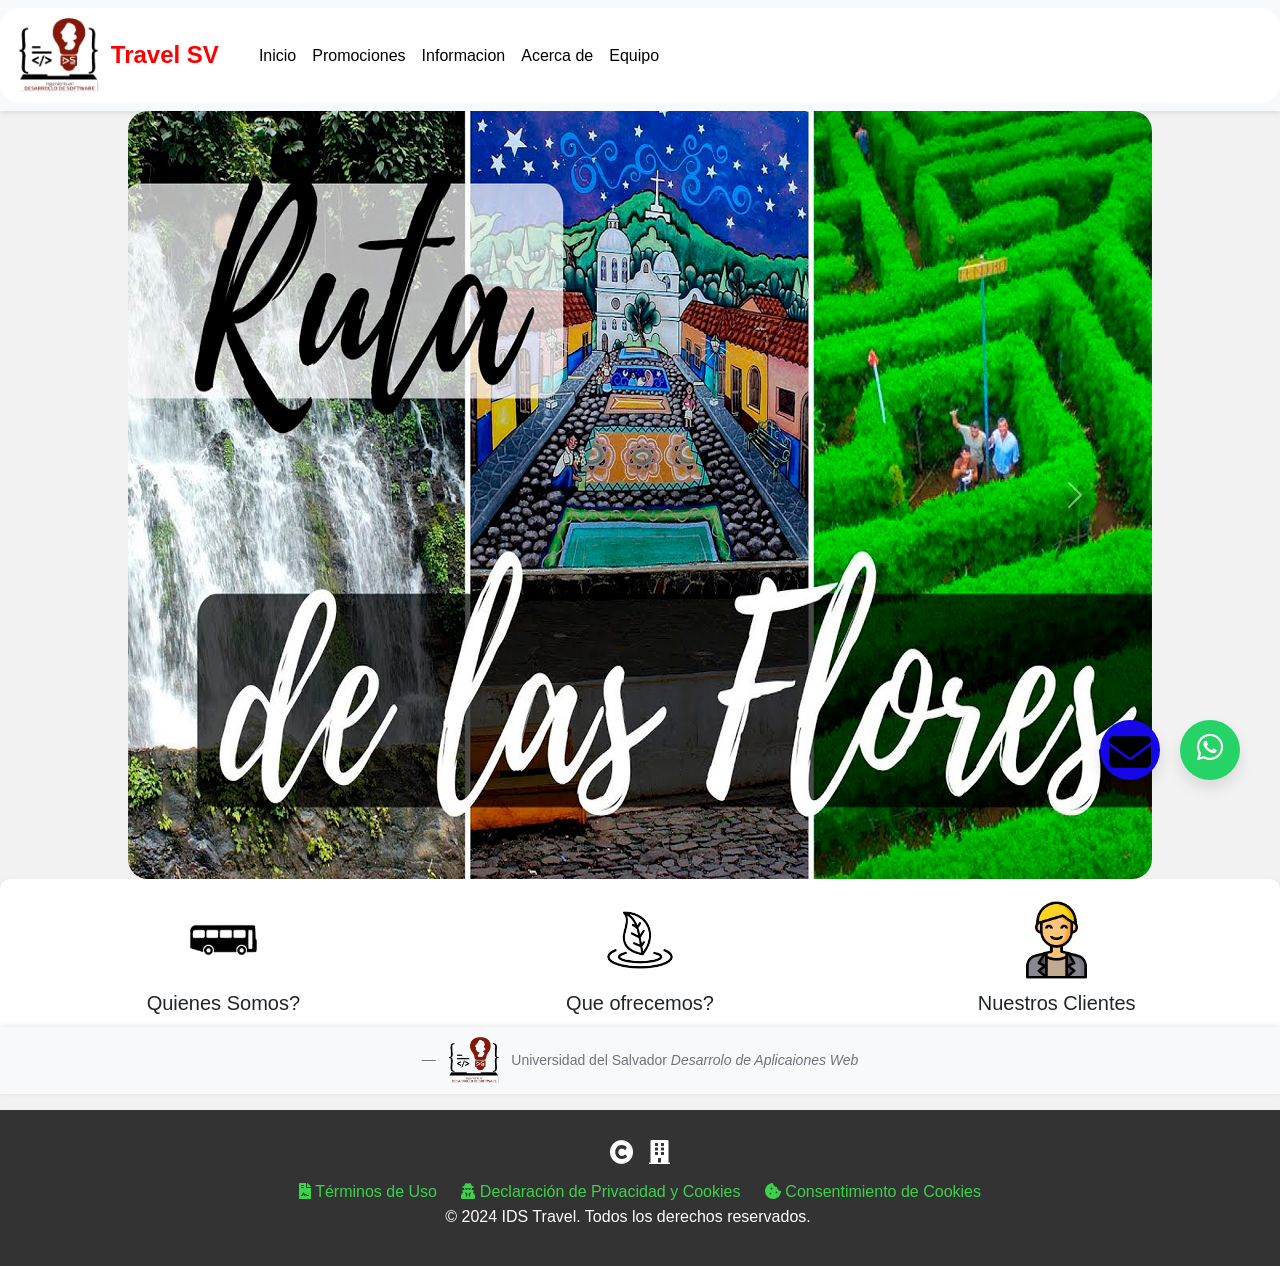
<file: index.html>
<!doctype html>
<html lang="en">
<head>
    <meta charset="utf-8">
    <meta name="viewport" content="width=device-width, initial-scale=1">
    <title>Travel SV</title>
    <!-- Libreria para el icono -->
    <link rel="stylesheet" href="https://cdnjs.cloudflare.com/ajax/libs/font-awesome/5.15.4/css/all.min.css" integrity="sha512-1ycn6IcaQQ40/MKBW2W4Rhis/DbILU74C1vSrLJxCq57o941Ym01SwNsOMqvEBFlcgUa6xLiPY/NS5R+E6ztJQ==" crossorigin="anonymous">
    <!-- libreia de bootstrap -->
    <link href="https://cdn.jsdelivr.net/npm/bootstrap@5.3.3/dist/css/bootstrap.min.css" rel="stylesheet" integrity="sha384-QWTKZyjpPEjISv5WaRU9OFeRpok6YctnYmDr5pNlyT2bRjXh0JMhjY6hW+ALEwIH" crossorigin="anonymous">
    <!-- CSS -->
    <link rel="stylesheet" href="css/StyleNavButton.css">
    <link rel="stylesheet" href="css/StyleMain.css">
</head>
<body>
<!-- Barra de navegacion -->
    <nav class="navbar navbar-expand-lg bg-body-tertiary">
        <div class="container-fluid">
          <img src="images/IMG_MAIN/logo IDS.png" alt="logo" style="height: 8%; width: 8%; align-items: flex-end;">
          <a class="navbar-brand" href="index.html"><b>Travel SV</b></a>
          <button class="navbar-toggler" type="button" data-bs-toggle="collapse" data-bs-target="#navbarNavAltMarkup" aria-controls="navbarNavAltMarkup" aria-expanded="false" aria-label="Toggle navigation">
            <span class="navbar-toggler-icon"></span>
          </button>
          <div class="collapse navbar-collapse" id="navbarNavAltMarkup">
            <div class="navbar-nav">
              <a class="nav-link active" aria-current="page" href="#" style="color: white;"></a>
              <a class="nav-link" href="index.html">Inicio</a>
              <a class="nav-link" href="promociones.html">Promociones</a>
              <a class="nav-link" href="INFORMACION.html">Informacion</a>
              <a class="nav-link" href="acercade.html">Acerca de</a>
              <a class="nav-link" href="Equipo.html">Equipo</a>
            </div>
          </div>
        </div>
    </nav>

<!-- Imagenes que rotan -->
    <div id="carouselExampleAutoplaying" class="carousel slide" data-bs-ride="carousel" style="object-fit: cover;width: 80%;margin: 0 auto;">
      <div class="carousel-inner">
        <div class="carousel-item active">
          <img src="images/IMG_MAIN/RfLORES.png" class="d-block w-100" alt="rflores" style="border-radius: 20px;">
        </div>
        <div class="carousel-item">
          <img src="images/IMG_MAIN/PITAL.jpeg" class="d-block w-100" alt="PITAL" style="border-radius: 20px;">
        </div>
        <div class="carousel-item">
          <img src="images/IMG_MAIN/TUNCO.jpg" class="d-block w-100" alt="TUNCO" style="border-radius: 20px;">
        </div>
      </div>
      <button class="carousel-control-prev" type="button" data-bs-target="#carouselExampleAutoplaying" data-bs-slide="prev">
        <span class="carousel-control-prev-icon" aria-hidden="true"></span>
        <span class="visually-hidden">Previous</span>
      </button>
      <button class="carousel-control-next" type="button" data-bs-target="#carouselExampleAutoplaying" data-bs-slide="next">
        <span class="carousel-control-next-icon" aria-hidden="true"></span>
        <span class="visually-hidden">Next</span>
      </button>
    </div>

<!-- Botones con imagenes -->
    <div class="card-info">
        <div>
            <button onclick="toggleContent('viajes')">
                <img src="images/IMG_MAIN/bus.png" alt="bus" width="20%" height="20%">
            </button>
            <h5>Quienes Somos?</h5>
        </div>
        <div>
            <button onclick="toggleContent('servicios')">
                <img src="images/IMG_MAIN/naturalez.png" alt="naturaleza" width="20%" height="20%">
            </button>
            <h5>Que ofrecemos?</h5>
        </div>
        <div>
          <button onclick="toggleContent('persona')">
              <img src="images/IMG_MAIN/persona.png" alt="persona" width="20%" height="20%">
          </button>
          <h5>Nuestros Clientes</h5>
      </div>
    </div>

<!-- informacion: tarjetas para texto -->
    <div class="content viajes" style="display: none;">
      <div class="jumbotron jumbotron-fluid">
        <div class="container">
          <h1 class="display-4">Quienes Somos</h1>
          <p class="lead" style="text-align: justify;">TravelSV es una agencia de viajes dedicada a brindar experiencias de viaje inolvidables a nuestros clientes. Con más de 20 años de trayectoria en la industria, nos especializamos en diseñar paquetes turísticos personalizados que satisfacen las necesidades y deseos de cada viajero.</p>
          <h1 class="display-4"> Nuestra Mision</h1>
          <p class="lead"  style="text-align: justify;">Nuestra misión es ofrecer servicios de alta calidad que superen las expectativas de nuestros clientes, promoviendo el turismo responsable y sostenible. Nos esforzamos por ser líderes en el sector turístico de El Salvador, proporcionando experiencias únicas y enriquecedoras que muestran la belleza y la diversidad de nuestro país y el mundo.</p>
          <h1 class="display-4"> Nuestra Vision</h1>
          <p class="lead"  style="text-align: justify;">Nuestra visión es ser la agencia de viajes de referencia en El Salvador, conocida por nuestra excelencia en el servicio al cliente, nuestra innovación y nuestra capacidad para crear recuerdos duraderos para todos nuestros viajeros. Aspiramos a conectar personas y culturas, promoviendo la comprensión y el respeto mutuo a través del turismo.</p>
        </div>
      </div>
    </div>

    <div class="content servicios" style="display: none;">
      <div class="jumbotron jumbotron-fluid">
        <div class="container">
          <h1 class="display-4">Que ofrecemos?</h1>
          <p class="lead">Nuestra compañia ofrece variadas promociones para viajar por el pais desde viajes unicos a paquetes familiares, disfruta que cada viaje en nuestro comodo transporte privado y seguro.</p>
        </div>
      </div>
    </div>
    
    <div class="content persona" style="display: none;">
      <div class="jumbotron jumbotron-fluid">
        <div class="container">
          <h1 class="display-4">Nuestros Clientes</h1>
          <p class="lead" style="text-align: justify;">TravelSV está dirigida a personas residentes de El Salvador y también para turistas de otros países.
            Hacemos tours y viajes a familias, parejas, escuelas, entes religiosos, personas individuales, exploradores, extranjeros, turistas de élite (tienen una mayor expectativa de comodidades y se acomodan a la vida local por un tiempo limitado), turistas off-beat (son turistas independientes que se escapan de los itinerarios tradicionales y buscan conocer nuevos lugares).
            Está dirigida para mayores de 18 años y menores de edad acompañados respectivamente por un adulto.
            Los tours están diseñados paras personas que desean vivir una experiencia inolvidable o ya sea por motivos de ocio o turismo a una localidad, atracción o servicios fuera de su lugar habitual de residencia y que no pernoctan en algún lugar durante el viaje.
            O también ya sea por vacaciones, placer, negocios, o cualquier otro propósito. Esto incluye viajes dentro del país para disfrutar de la cultura, historia, naturaleza, gastronomía, y otros aspectos locales, sin necesidad de salir del territorio nacional.</p>
        </div>
      </div>
    </div>

<!-- Botones flotantes -->
    <a href="https://wa.me/79881155?text=Hola,%20quiero%20más%20información%20sobre%20los%20tours%20de%20IDS%20TRAVEL." target="_blank" class="btn-whatsapp">
      <i class="fab fa-whatsapp"></i>
    </a>
    <a href="mailto:idstravel2024@gmail.com?subject=Información%20sobre%20IDS%20TRAVEL&body=Hola,%20me%20gustaría%20obtener%20más%20información%20sobre%20los%20tours%20que%20ofrecen." target="_blank" class="btn-envelope">
      <img src="images/envelope-solid.svg" alt="icono" style="width: 70%; height: 70%;"></img>
    </a>

<!-- Pie de pagina -->
    <div>
        <footer class="blockquote-footer">
            <img src="images/IMG_MAIN/logo IDS.png" alt="logo" style="height: 5%; width: 5%; align-items: flex-end;">
            Universidad del Salvador
            <cite title="Source Title">Desarrolo de Aplicaiones Web</cite>
        </footer>
    </div>

    <footer class="footer">
      <div class="footer-icons">
          <i class="fas fa-copyright"></i>
          <i class="fas fa-building"></i>
      </div>
      <div class="container4">
        <div class="row">
          <div class="col-12 text-center">
            <a href="#terms" data-toggle="modal" data-target="#termsModal"><i class="fas fa-file-contract"></i> Términos de Uso</a>
            <a href="#privacy" data-toggle="modal" data-target="#privacyModal"><i class="fas fa-user-secret"></i> Declaración de Privacidad y Cookies</a>
            <a href="#cookie-consent" data-toggle="modal" data-target="#cookieModal"><i class="fas fa-cookie-bite"></i> Consentimiento de Cookies</a>
          </div>
          <div class="row">
            <div class="col-12 text-center">
              <p>&copy; 2024 IDS Travel. Todos los derechos reservados.</p>
          </div>
        </div>
</footer>
</div>
<!-- Modal Términos de Uso -->
<div class="modal fade" id="termsModal" tabindex="-1" role="dialog" aria-labelledby="termsModalLabel" aria-hidden="true">
  <div class="modal-dialog" role="document">
    <div class="modal-content">
      <div class="modal-header">
        <h5 class="modal-title" id="termsModalLabel">Términos de Uso</h5>
        <button type="button" class="close" data-dismiss="modal" aria-label="Close">
          <span aria-hidden="true">&times;</span>
        </button>
      </div>
      <div class="modal-body">
        <p>Condiciones de uso de Empresa X

          Última actualización: 16 de febrero de 2024
          
          Condiciones de uso
          
          USO DE LOS SERVICIOS
          
          PRODUCTOS ADICIONALES
          
          ACTIVIDADES PROHIBIDAS
          
          POLÍTICA DE PRIVACIDAD Y DIVULGACIONES
          
          REVISIONES, COMENTARIOS Y USO DE OTRAS ÁREAS INTERACTIVAS; CONCESIÓN DE LICENCIA
          
          Restricción de los derechos de licencia de IDS Travel<br>
          RESERVAR CON PROVEEDORES EXTERNOS A TRAVÉS DE IDS TRAVEL<br>

          Uso de los servicios de reservas de IDS Travel<br>
          Proveedores externos<br>
          Reserva de alquileres vacacionales, reservas en restaurantes y experiencias con proveedores externos que figuran en sitios corporativos afiliados<br>
          DESTINOS DE VIAJE<br>

          Viajes internacionales<br>
          EXONERACIÓN DE RESPONSABILIDAD<br>

          INDEMNIZACIÓN<br>

          ENLACES A SITIOS DE TERCEROS<br>

          SOFTWARE COMO PARTE DE LOS SERVICIOS; LICENCIAS MÓVILES ADICIONALES<br>

          AVISOS DE DERECHOS DE AUTOR Y MARCAS COMERCIALES<br>

          Política de notificación y retirada de contenidos ilegales<br>
          MODIFICACIONES A ESTE ACUERDO; LOS SERVICIOS; ACTUALIZACIONES; RESCISIÓN Y DESISTIMIENTO<br>

          JURISDICCIÓN Y LEY APLICABLE<br>

          CONVERSOR DE DIVISAS<br>

          DISPOSICIONES GENERALES<br>

          AYUDA DE SERVICIO<br>

          Bienvenido a los sitios web y establecimientos móviles de IDS Travel ubicados en los dominios de nivel superior de www.idstravel.com y los países aplicables (incluidos los subdominios asociados a ellos), las aplicaciones de software relacionadas (a veces denominadas "aplicaciones"), los datos, los SMS, las API, la correspondencia por correo electrónico, chat y teléfono, los botones, los widgets y los anuncios (en conjunto, todos estos elementos se denominarán en el presente documento los "Servicios"”; de manera más general, los sitios web y los establecimientos móviles de IDS Travel se denominarán en lo sucesivo "sitios web").<br>

          Los Servicios son prestados por IDS Travel LLC, una sociedad de responsabilidad limitada de Delaware ubicada en los Estados Unidos de América ("IDS Travel") con domicilio social en IDS Travel LLC, 400 1st Avenue, Needham, MA 02494, EE. UU. Los términos "nosotros", "nos", "nuestro" se interpretarán en consecuencia.<br>

          Al crear una cuenta de IDS Travel, usted acepta estar sujeto a los términos, condiciones y avisos que se establecen a continuación (en conjunto, este "Acuerdo"). Este Acuerdo no se aplica si simplemente navega por los sitios web o utiliza los Servicios sin crear una cuenta de IDS Travel. Lea atentamente este Acuerdo, ya que contiene información sobre sus derechos legales y las limitaciones de estos derechos, así como una sección sobre la ley aplicable y la jurisdicción de las disputas. Si usted es un consumidor en la UE o el Reino Unido, tiene el derecho legal de rescindir este Acuerdo dentro de los 14 días posteriores a la celebración del Acuerdo. Puede hacer esto, o rescindir este Acuerdo en cualquier otro momento, cerrando su cuenta (poniéndose en contacto con nosotros o accediendo a "Información de la cuenta" mientras está conectado y seleccionando la opción "cerrar cuenta") y dejando de acceder o utilizar los Servicios).<br>

          Si usted es un consumidor en la UE o el Reino Unido, tendrá ciertos derechos obligatorios como consumidor. Si usted es un consumidor que vive en otro lugar, es posible que también tenga derechos de consumidor en virtud de las leyes de su territorio. Nada de lo dispuesto en este Acuerdo afecta a sus derechos obligatorios como consumidor.<br>

          Cualquier información, texto, enlaces, gráficos, fotos, audio, videos, datos, código u otros materiales o arreglos de materiales que pueda ver, acceder o interactuar de otro modo a través de los Servicios se denominará "Contenido". "Servicios", tal como se define anteriormente, se refiere a aquellos proporcionados por IDS Travel o nuestras filiales corporativas (IDS Travel y dichas entidades, cuando se haga referencia a una o más, se definirán colectivamente como las "Empresas de IDS Travel"). Para evitar dudas, todos los sitios web son propiedad de IDS Travel y están controlados por IDS Travel. Sin embargo, algunos Servicios específicos disponibles a través de los sitios web pueden ser propiedad y estar controlados por las filiales corporativas de IDS Travel, por ejemplo, los Servicios que facilitan la reserva de Alquileres vacacionales, Reservas en restaurantes y Experiencias con proveedores externos (ver más abajo). Como parte de nuestros Servicios, podemos enviarle notificaciones sobre ofertas especiales, productos o servicios adicionales disponibles de nosotros, nuestros afiliados o nuestros socios, que puedan ser de su interés. Por lo general, dichas notificaciones se enviarán a través de boletines informativos y comunicaciones de marketing y representan esfuerzos para conocerlo mejor a usted y sus preferencias en nuestros Servicios y en los de nuestros afiliados. A su vez, esto permite personalizar los servicios en línea con esas preferencias.<br>

          El término "usted" o "usuario" se refiere a la persona, empresa, organización comercial u otra entidad legal que ha creado una cuenta de IDS Travel y utiliza los Servicios y/o contribuye con Contenido a ellos. El Contenido que usted contribuya, envíe, transmita y/o publique a través de los Servicios se denominará de diversas maneras como "su Contenido", "Contenido suyo" y/o "Contenido que envíe".<br>

          Los Servicios se prestan de forma continua y se prestan únicamente a: <br>

          Ayudar a los usuarios a recopilar información de viajes, publicar Contenido y buscar y reservar servicios de viaje y reservas; y<br>
          Ayudar a las empresas de viajes, turismo y hostelería a interactuar con los usuarios y clientes potenciales, a través de servicios gratuitos y/o de pago ofrecidos por o a través de las Empresas de IDS Travel.<br>
          Los productos, servicios, información y Contenido de nuestros Servicios cambian regularmente, para que estén actualizados (por ejemplo, con información y ofertas actuales). Esto significa, por ejemplo, que con respecto a los servicios de terceros, es posible que haya nuevos servicios de transporte, alojamiento, restaurantes, excursiones, actividades o experiencias disponibles para que usted los reserve, mientras que otros servicios pueden dejar de estar disponibles.<br>
          Podemos cambiar o modificar este Acuerdo en el futuro de acuerdo con los términos y condiciones del presente, y usted comprende y acepta que su acceso o uso continuado de los Servicios después de dicho cambio significa su aceptación del Acuerdo actualizado o modificado. Anotaremos la fecha en que se realizaron las últimas revisiones a este Acuerdo en la parte inferior de este Acuerdo, y cualquier revisión entrará en vigencia al momento de su publicación. Le notificaremos los cambios sustanciales en estos términos y condiciones mediante el envío de un aviso a la dirección de correo electrónico asociada con su perfil o mediante la colocación de un aviso en nuestros sitios web. Asegúrese de volver a esta página periódicamente para revisar la versión más reciente de este Acuerdo. Si no desea aceptar ningún cambio en este Acuerdo, puede cerrar su cuenta y dejar de acceder a los Servicios (una descripción de cómo hacerlo está disponible aquí).<br>

          USO DE LOS SERVICIOS<br>
          Como condición para el uso de los Servicios, usted acepta que (i) toda la información que proporcione a través de los Servicios a las Empresas de IDS Travel es verdadera, precisa, actual y completa, (ii) protegerá la información de su cuenta y supervisará y será completamente responsable de cualquier uso de su cuenta por parte de cualquier persona que no sea usted. (iii) tiene 13 años de edad o más. Las Empresas de IDS Travel no recopilan a sabiendas la información de ninguna persona menor de 13 años. Si usted es un consumidor residente en la UE o el Reino Unido, podemos denegarle el acceso a los Servicios si viola este Acuerdo o por cualquier otra causa razonable.<br>
          </p>
      </div>
      <div class="modal-footer">
        <button type="button" class="btn btn-primary" data-dismiss="modal">Aceptar</button>
      </div>
    </div>
  </div>
</div>

<!-- Modal Declaración de Privacidad -->
<div class="modal fade" id="privacyModal" tabindex="-1" role="dialog" aria-labelledby="privacyModalLabel" aria-hidden="true">
  <div class="modal-dialog" role="document">
    <div class="modal-content">
      <div class="modal-header">
        <h5 class="modal-title" id="privacyModalLabel">Declaración de Privacidad y Cookies</h5>
        <button type="button" class="close" data-dismiss="modal" aria-label="Close">
          <span aria-hidden="true">&times;</span>
        </button>
      </div>
      <div class="modal-body">
        <p>Declaración de privacidad y cookies

          Última actualización: 17 de mayo de 2024
          
          IDS Travel LLC posee y opera una plataforma en línea que brinda a los usuarios información,<br>
          recomendaciones y servicios relacionados con viajes y ocio, incluidas herramientas para<br>
          buscar y/o reservar hoteles, alquileres y otros alojamientos, atracciones y experiencias,<br>
          restaurantes, vuelos y cruceros, entre otros servicios relacionados con el ocio. En esta<br>
          Declaración, nos referimos a ellos como nuestros "Servicios".<br>

          La información que usted y otras personas nos confían mejora nuestra capacidad para<br>
          proporcionar Servicios más relevantes, personalizados y útiles. Sabemos que compartir su<br>
          información con nosotros se basa en la confianza. Nos tomamos muy en serio su confianza<br>
          en nosotros y nos comprometemos a proporcionarle información, productos y servicios útiles,<br>
          seleccionados en función de la información que ha compartido con nosotros. Igualmente,<br>
          y quizás lo más importante, nos comprometemos a respetar su privacidad cuando visita<br>
          nuestro sitio web o utiliza nuestros Servicios y a ser transparentes sobre cómo<br>
          utilizamos la información que nos ha confiado.<br>

          Esta Declaración describe cómo obtenemos, usamos y procesamos su información. Te informa<br>
          de los derechos que tienes, cómo puedes ejercerlos y cómo puedes ponerte en contacto con<br>
          nosotros. Revise detenidamente esta Declaración para conocer nuestras prácticas con<br>
          respecto a la información y la privacidad. Al visitar nuestros sitios web y aplicaciones<br>
          móviles relacionadas, así como otras plataformas en línea, como los sitios web, las<br>
          aplicaciones y las redes sociales de nuestros socios afiliados, ya sea en una computadora,<br>
          teléfono, tableta o dispositivo similar (cada uno de estos se denomina "Dispositivo"),<br>
          usted reconoce y confirma que ha leído esta Declaración.<br>

          Ofrecemos nuestros Servicios a usuarios en una serie de países y territorios donde las<br>
          leyes y costumbres difieren. Esta Declaración proporciona una descripción general de<br>
          nuestras prácticas de privacidad. Además, las Secciones 12 a 15 de esta Declaración<br>
          proporcionan información específica relevante para los usuarios que residen en ciertas<br>
          regiones o países.<br>
          </p>
      </div>
      <div class="modal-footer">
        <button type="button" class="btn btn-primary" data-dismiss="modal">Aceptar</button>
      </div>
    </div>
  </div>
</div>

<!-- Modal Consentimiento de Cookies -->
<div class="modal fade" id="cookieModal" tabindex="-1" role="dialog" aria-labelledby="cookieModalLabel" aria-hidden="true">
  <div class="modal-dialog" role="document">
    <div class="modal-content">
      <div class="modal-header">
        <h5 class="modal-title" id="cookieModalLabel">Consentimiento de Cookies</h5>
        <button type="button" class="close" data-dismiss="modal" aria-label="Close">
          <span aria-hidden="true">&times;</span>
        </button>
      </div>
      <div class="modal-body">
        <p>Centro de preferencias de privacidad
          Cuando visita cualquier sitio web, puede almacenar o recuperar información en su navegador, 
          principalmente en forma de cookies. Esta información puede ser sobre usted, 
          sus preferencias o su dispositivo y se utiliza principalmente para hacer que el 
          sitio funcione como usted espera. La información no suele identificarte directamente, 
          pero puede darte una experiencia web más personalizada. Debido a que respetamos su 
          derecho a la privacidad, puede optar por no permitir algunos tipos de cookies. 
          Haga clic en los encabezados de las diferentes categorías para obtener más 
          información y cambiar nuestra configuración predeterminada. Sin embargo, 
          el bloqueo de algunos tipos de cookies puede afectar su experiencia en el sitio 
          y los servicios que podemos ofrecer.
          Declaración de privacidad y cookies</p>
      </div>
      <div class="modal-footer">
        <button type="button" class="btn btn-primary" data-dismiss="modal">Aceptar</button>
        <button type="button" class="btn btn-secondary" data-dismiss="modal">Rechazar</button>
      </div>
    </div>
  </div>
</div>

    <script src="javascript/javascript.js"></script>
    <script src="https://cdn.jsdelivr.net/npm/bootstrap@5.3.3/dist/js/bootstrap.bundle.min.js" integrity="sha384-YvpcrYf0tY3lHB60NNkmXc5s9fDVZLESaAA55NDzOxhy9GkcIdslK1eN7N6jIeHz" crossorigin="anonymous"></script>
</body>
</html>
</file>
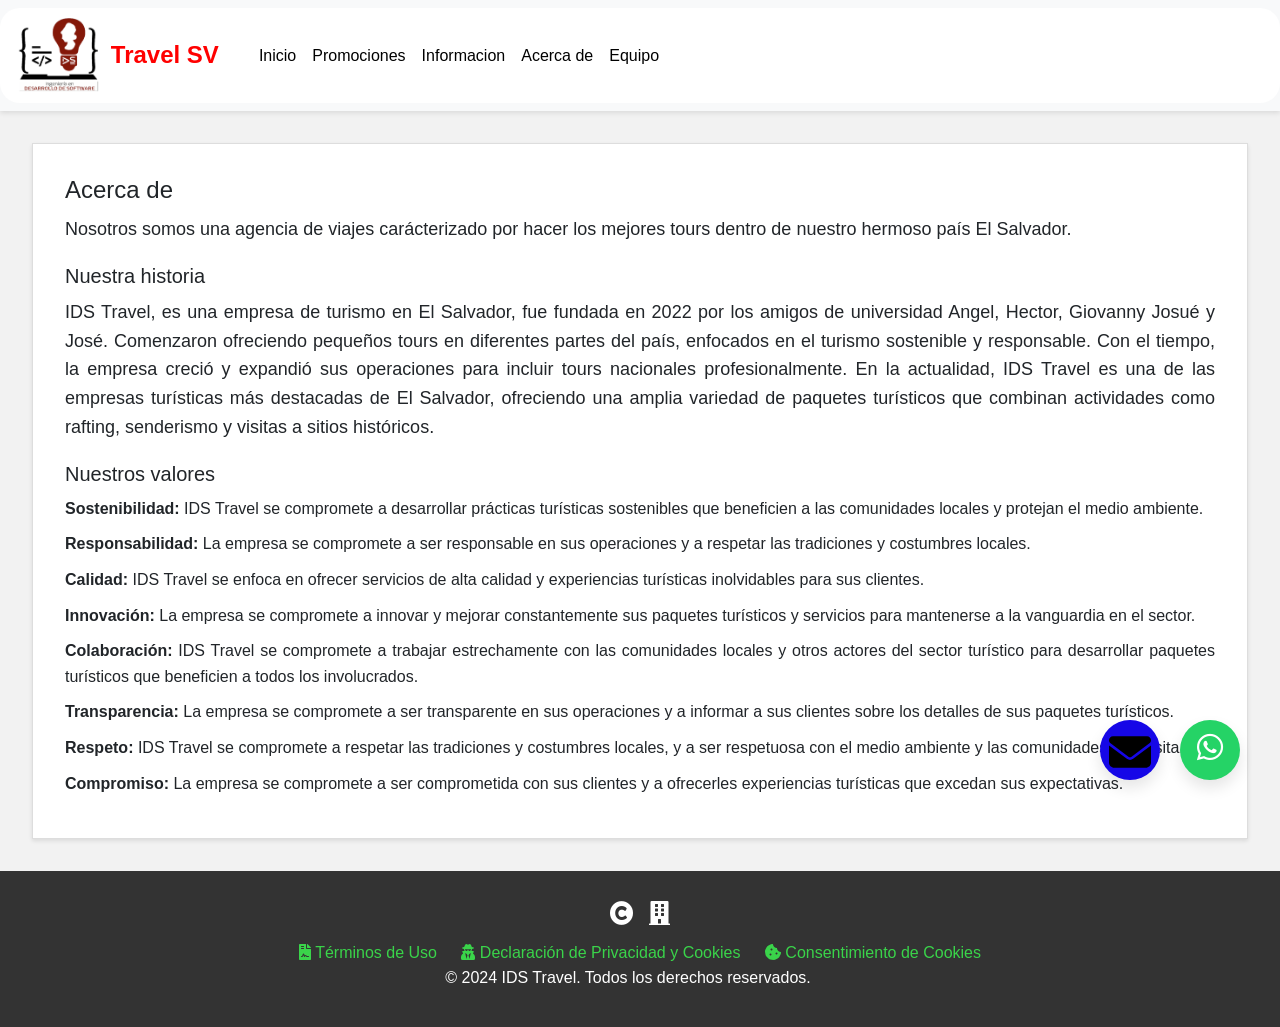
<file: acercade.html>
<!DOCTYPE html>
<html>
<head>
    <title>Acerca de</title>
    <meta charset="UTF-8">
    <meta name="viewport" content="width=device-width, initial-scale=1.0">
    <link rel="stylesheet" href="https://cdnjs.cloudflare.com/ajax/libs/font-awesome/5.15.4/css/all.min.css" integrity="sha512-1ycn6IcaQQ40/MKBW2W4Rhis/DbILU74C1vSrLJxCq57o941Ym01SwNsOMqvEBFlcgUa6xLiPY/NS5R+E6ztJQ==" crossorigin="anonymous">
    <link href="https://cdn.jsdelivr.net/npm/bootstrap@5.3.3/dist/css/bootstrap.min.css" rel="stylesheet" integrity="sha384-QWTKZyjpPEjISv5WaRU9OFeRpok6YctnYmDr5pNlyT2bRjXh0JMhjY6hW+ALEwIH" crossorigin="anonymous">
    <link rel="stylesheet" href="css/StyleAcercaDe.css"> 
    <link rel="stylesheet" href="css/StyleNavButton.css">

</head>
<body>
  <nav class="navbar navbar-expand-lg bg-body-tertiary">
    <div class="container-fluid">
      <img src="images/IMG_MAIN/logo IDS.png" alt="logo" style="height: 8%; width: 8%; align-items: flex-end;">
      <a class="navbar-brand" href="index.html"><b>Travel SV</b></a>
      <button class="navbar-toggler" type="button" data-bs-toggle="collapse" data-bs-target="#navbarNavAltMarkup" aria-controls="navbarNavAltMarkup" aria-expanded="false" aria-label="Toggle navigation">
        <span class="navbar-toggler-icon"></span>
      </button>
      <div class="collapse navbar-collapse" id="navbarNavAltMarkup">
        <div class="navbar-nav">
          <a class="nav-link active" aria-current="page" href="#" style="color: white;"></a>
          <a class="nav-link" href="index.html">Inicio</a>
          <a class="nav-link" href="promociones.html">Promociones</a>
          <a class="nav-link" href="INFORMACION.html">Informacion</a>
          <a class="nav-link" href="acercade.html">Acerca de</a>
          <a class="nav-link" href="Equipo.html">Equipo</a>
        </div>
      </div>
    </div>
</nav>
    <main>
        <section id="acerca-de">
            <h1>Acerca de</h1>
            <p>Nosotros somos una agencia de viajes carácterizado por hacer los mejores tours dentro de nuestro hermoso país El Salvador.</p>
            <h2>Nuestra historia</h2>
            <p>IDS Travel, es una empresa de turismo en El Salvador, fue fundada en 2022 por los amigos de universidad Angel, Hector, Giovanny Josué y José. Comenzaron ofreciendo pequeños tours en diferentes partes del país, enfocados en el turismo sostenible y responsable. Con el tiempo, la empresa creció y expandió sus operaciones para incluir tours nacionales profesionalmente. En la actualidad, IDS Travel es una de las empresas turísticas más destacadas de El Salvador, ofreciendo una amplia variedad de paquetes turísticos que combinan actividades como rafting, senderismo y visitas a sitios históricos.</p>
            <h2>Nuestros valores</h2>
            <ul>
                <li><b>Sostenibilidad:</b> IDS Travel se compromete a desarrollar prácticas turísticas sostenibles que beneficien a las comunidades locales y protejan el medio ambiente.</li>
                <li><b>Responsabilidad:</b> La empresa se compromete a ser responsable en sus operaciones y a respetar las tradiciones y costumbres locales.</li>
                <li><b>Calidad:</b> IDS Travel se enfoca en ofrecer servicios de alta calidad y experiencias turísticas inolvidables para sus clientes.</li>
                <li><b>Innovación:</b> La empresa se compromete a innovar y mejorar constantemente sus paquetes turísticos y servicios para mantenerse a la vanguardia en el sector.</li>
                <li><b>Colaboración:</b> IDS Travel se compromete a trabajar estrechamente con las comunidades locales y otros actores del sector turístico para desarrollar paquetes turísticos que beneficien a todos los involucrados.</li>
                <li><b>Transparencia:</b> La empresa se compromete a ser transparente en sus operaciones y a informar a sus clientes sobre los detalles de sus paquetes turísticos.</li>
                <li><b>Respeto:</b> IDS Travel se compromete a respetar las tradiciones y costumbres locales, y a ser respetuosa con el medio ambiente y las comunidades que visita.</li>
                <li><b>Compromiso:</b> La empresa se compromete a ser comprometida con sus clientes y a ofrecerles experiencias turísticas que excedan sus expectativas.</li>
                
            </ul>

        </section>
    </main>
   <!-- Botones flotantes -->
   <a href="https://wa.me/79881155?text=Hola,%20quiero%20más%20información%20sobre%20los%20tours%20de%20IDS%20TRAVEL." target="_blank" class="btn-whatsapp">
    <i class="fab fa-whatsapp"></i>
  </a>
  <a href="mailto:idstravel2024@gmail.com?subject=Información%20sobre%20IDS%20TRAVEL&body=Hola,%20me%20gustaría%20obtener%20más%20información%20sobre%20los%20tours%20que%20ofrecen." target="_blank" class="btn-envelope">
    <img src="images/envelope-solid.svg" alt="icono" style="width: 70%; height: 70%;"></img>
  </a>

  <!-- Pie de pagina -->

<footer class="footer">
  <div class="footer-icons">
      <i class="fas fa-copyright"></i>
      <i class="fas fa-building"></i>
  </div>
  <div class="container4">
    <div class="row">
      <div class="col-12 text-center">
        <a href="#terms" data-toggle="modal" data-target="#termsModal"><i class="fas fa-file-contract"></i> Términos de Uso</a>
        <a href="#privacy" data-toggle="modal" data-target="#privacyModal"><i class="fas fa-user-secret"></i> Declaración de Privacidad y Cookies</a>
        <a href="#cookie-consent" data-toggle="modal" data-target="#cookieModal"><i class="fas fa-cookie-bite"></i> Consentimiento de Cookies</a>
      </div>
      <div class="row">
        <div class="col-12 text-center">
          <p>&copy; 2024 IDS Travel. Todos los derechos reservados.</p>
      </div>
    </div>
</footer>
</div>
<!-- Modal Términos de Uso -->
<div class="modal fade" id="termsModal" tabindex="-1" role="dialog" aria-labelledby="termsModalLabel" aria-hidden="true">
<div class="modal-dialog" role="document">
<div class="modal-content">
  <div class="modal-header">
    <h5 class="modal-title" id="termsModalLabel">Términos de Uso</h5>
    <button type="button" class="close" data-dismiss="modal" aria-label="Close">
      <span aria-hidden="true">&times;</span>
    </button>
  </div>
  <div class="modal-body">
    <p>Condiciones de uso de Empresa X

      Última actualización: 16 de febrero de 2024
      
      Condiciones de uso
      
      USO DE LOS SERVICIOS
      
      PRODUCTOS ADICIONALES
      
      ACTIVIDADES PROHIBIDAS
      
      POLÍTICA DE PRIVACIDAD Y DIVULGACIONES
      
      REVISIONES, COMENTARIOS Y USO DE OTRAS ÁREAS INTERACTIVAS; CONCESIÓN DE LICENCIA
      
      Restricción de los derechos de licencia de IDS Travel<br>
      RESERVAR CON PROVEEDORES EXTERNOS A TRAVÉS DE IDS TRAVEL<br>

      Uso de los servicios de reservas de IDS Travel<br>
      Proveedores externos<br>
      Reserva de alquileres vacacionales, reservas en restaurantes y experiencias con proveedores externos que figuran en sitios corporativos afiliados<br>
      DESTINOS DE VIAJE<br>

      Viajes internacionales<br>
      EXONERACIÓN DE RESPONSABILIDAD<br>

      INDEMNIZACIÓN<br>

      ENLACES A SITIOS DE TERCEROS<br>

      SOFTWARE COMO PARTE DE LOS SERVICIOS; LICENCIAS MÓVILES ADICIONALES<br>

      AVISOS DE DERECHOS DE AUTOR Y MARCAS COMERCIALES<br>

      Política de notificación y retirada de contenidos ilegales<br>
      MODIFICACIONES A ESTE ACUERDO; LOS SERVICIOS; ACTUALIZACIONES; RESCISIÓN Y DESISTIMIENTO<br>

      JURISDICCIÓN Y LEY APLICABLE<br>

      CONVERSOR DE DIVISAS<br>

      DISPOSICIONES GENERALES<br>

      AYUDA DE SERVICIO<br>

      Bienvenido a los sitios web y establecimientos móviles de IDS Travel ubicados en los dominios de nivel superior de www.idstravel.com y los países aplicables (incluidos los subdominios asociados a ellos), las aplicaciones de software relacionadas (a veces denominadas "aplicaciones"), los datos, los SMS, las API, la correspondencia por correo electrónico, chat y teléfono, los botones, los widgets y los anuncios (en conjunto, todos estos elementos se denominarán en el presente documento los "Servicios"”; de manera más general, los sitios web y los establecimientos móviles de IDS Travel se denominarán en lo sucesivo "sitios web").<br>

      Los Servicios son prestados por IDS Travel LLC, una sociedad de responsabilidad limitada de Delaware ubicada en los Estados Unidos de América ("IDS Travel") con domicilio social en IDS Travel LLC, 400 1st Avenue, Needham, MA 02494, EE. UU. Los términos "nosotros", "nos", "nuestro" se interpretarán en consecuencia.<br>

      Al crear una cuenta de IDS Travel, usted acepta estar sujeto a los términos, condiciones y avisos que se establecen a continuación (en conjunto, este "Acuerdo"). Este Acuerdo no se aplica si simplemente navega por los sitios web o utiliza los Servicios sin crear una cuenta de IDS Travel. Lea atentamente este Acuerdo, ya que contiene información sobre sus derechos legales y las limitaciones de estos derechos, así como una sección sobre la ley aplicable y la jurisdicción de las disputas. Si usted es un consumidor en la UE o el Reino Unido, tiene el derecho legal de rescindir este Acuerdo dentro de los 14 días posteriores a la celebración del Acuerdo. Puede hacer esto, o rescindir este Acuerdo en cualquier otro momento, cerrando su cuenta (poniéndose en contacto con nosotros o accediendo a "Información de la cuenta" mientras está conectado y seleccionando la opción "cerrar cuenta") y dejando de acceder o utilizar los Servicios).<br>

      Si usted es un consumidor en la UE o el Reino Unido, tendrá ciertos derechos obligatorios como consumidor. Si usted es un consumidor que vive en otro lugar, es posible que también tenga derechos de consumidor en virtud de las leyes de su territorio. Nada de lo dispuesto en este Acuerdo afecta a sus derechos obligatorios como consumidor.<br>

      Cualquier información, texto, enlaces, gráficos, fotos, audio, videos, datos, código u otros materiales o arreglos de materiales que pueda ver, acceder o interactuar de otro modo a través de los Servicios se denominará "Contenido". "Servicios", tal como se define anteriormente, se refiere a aquellos proporcionados por IDS Travel o nuestras filiales corporativas (IDS Travel y dichas entidades, cuando se haga referencia a una o más, se definirán colectivamente como las "Empresas de IDS Travel"). Para evitar dudas, todos los sitios web son propiedad de IDS Travel y están controlados por IDS Travel. Sin embargo, algunos Servicios específicos disponibles a través de los sitios web pueden ser propiedad y estar controlados por las filiales corporativas de IDS Travel, por ejemplo, los Servicios que facilitan la reserva de Alquileres vacacionales, Reservas en restaurantes y Experiencias con proveedores externos (ver más abajo). Como parte de nuestros Servicios, podemos enviarle notificaciones sobre ofertas especiales, productos o servicios adicionales disponibles de nosotros, nuestros afiliados o nuestros socios, que puedan ser de su interés. Por lo general, dichas notificaciones se enviarán a través de boletines informativos y comunicaciones de marketing y representan esfuerzos para conocerlo mejor a usted y sus preferencias en nuestros Servicios y en los de nuestros afiliados. A su vez, esto permite personalizar los servicios en línea con esas preferencias.<br>

      El término "usted" o "usuario" se refiere a la persona, empresa, organización comercial u otra entidad legal que ha creado una cuenta de IDS Travel y utiliza los Servicios y/o contribuye con Contenido a ellos. El Contenido que usted contribuya, envíe, transmita y/o publique a través de los Servicios se denominará de diversas maneras como "su Contenido", "Contenido suyo" y/o "Contenido que envíe".<br>

      Los Servicios se prestan de forma continua y se prestan únicamente a: <br>

      Ayudar a los usuarios a recopilar información de viajes, publicar Contenido y buscar y reservar servicios de viaje y reservas; y<br>
      Ayudar a las empresas de viajes, turismo y hostelería a interactuar con los usuarios y clientes potenciales, a través de servicios gratuitos y/o de pago ofrecidos por o a través de las Empresas de IDS Travel.<br>
      Los productos, servicios, información y Contenido de nuestros Servicios cambian regularmente, para que estén actualizados (por ejemplo, con información y ofertas actuales). Esto significa, por ejemplo, que con respecto a los servicios de terceros, es posible que haya nuevos servicios de transporte, alojamiento, restaurantes, excursiones, actividades o experiencias disponibles para que usted los reserve, mientras que otros servicios pueden dejar de estar disponibles.<br>
      Podemos cambiar o modificar este Acuerdo en el futuro de acuerdo con los términos y condiciones del presente, y usted comprende y acepta que su acceso o uso continuado de los Servicios después de dicho cambio significa su aceptación del Acuerdo actualizado o modificado. Anotaremos la fecha en que se realizaron las últimas revisiones a este Acuerdo en la parte inferior de este Acuerdo, y cualquier revisión entrará en vigencia al momento de su publicación. Le notificaremos los cambios sustanciales en estos términos y condiciones mediante el envío de un aviso a la dirección de correo electrónico asociada con su perfil o mediante la colocación de un aviso en nuestros sitios web. Asegúrese de volver a esta página periódicamente para revisar la versión más reciente de este Acuerdo. Si no desea aceptar ningún cambio en este Acuerdo, puede cerrar su cuenta y dejar de acceder a los Servicios (una descripción de cómo hacerlo está disponible aquí).<br>

      USO DE LOS SERVICIOS<br>
      Como condición para el uso de los Servicios, usted acepta que (i) toda la información que proporcione a través de los Servicios a las Empresas de IDS Travel es verdadera, precisa, actual y completa, (ii) protegerá la información de su cuenta y supervisará y será completamente responsable de cualquier uso de su cuenta por parte de cualquier persona que no sea usted. (iii) tiene 13 años de edad o más. Las Empresas de IDS Travel no recopilan a sabiendas la información de ninguna persona menor de 13 años. Si usted es un consumidor residente en la UE o el Reino Unido, podemos denegarle el acceso a los Servicios si viola este Acuerdo o por cualquier otra causa razonable.<br>
      </p>
  </div>
  <div class="modal-footer">
    <button type="button" class="btn btn-primary" data-dismiss="modal">Aceptar</button>
  </div>
</div>
</div>
</div>

<!-- Modal Declaración de Privacidad -->
<div class="modal fade" id="privacyModal" tabindex="-1" role="dialog" aria-labelledby="privacyModalLabel" aria-hidden="true">
<div class="modal-dialog" role="document">
<div class="modal-content">
  <div class="modal-header">
    <h5 class="modal-title" id="privacyModalLabel">Declaración de Privacidad y Cookies</h5>
    <button type="button" class="close" data-dismiss="modal" aria-label="Close">
      <span aria-hidden="true">&times;</span>
    </button>
  </div>
  <div class="modal-body">
    <p>Declaración de privacidad y cookies

      Última actualización: 17 de mayo de 2024
      
      IDS Travel LLC posee y opera una plataforma en línea que brinda a los usuarios información,<br>
      recomendaciones y servicios relacionados con viajes y ocio, incluidas herramientas para<br>
      buscar y/o reservar hoteles, alquileres y otros alojamientos, atracciones y experiencias,<br>
      restaurantes, vuelos y cruceros, entre otros servicios relacionados con el ocio. En esta<br>
      Declaración, nos referimos a ellos como nuestros "Servicios".<br>

      La información que usted y otras personas nos confían mejora nuestra capacidad para<br>
      proporcionar Servicios más relevantes, personalizados y útiles. Sabemos que compartir su<br>
      información con nosotros se basa en la confianza. Nos tomamos muy en serio su confianza<br>
      en nosotros y nos comprometemos a proporcionarle información, productos y servicios útiles,<br>
      seleccionados en función de la información que ha compartido con nosotros. Igualmente,<br>
      y quizás lo más importante, nos comprometemos a respetar su privacidad cuando visita<br>
      nuestro sitio web o utiliza nuestros Servicios y a ser transparentes sobre cómo<br>
      utilizamos la información que nos ha confiado.<br>

      Esta Declaración describe cómo obtenemos, usamos y procesamos su información. Te informa<br>
      de los derechos que tienes, cómo puedes ejercerlos y cómo puedes ponerte en contacto con<br>
      nosotros. Revise detenidamente esta Declaración para conocer nuestras prácticas con<br>
      respecto a la información y la privacidad. Al visitar nuestros sitios web y aplicaciones<br>
      móviles relacionadas, así como otras plataformas en línea, como los sitios web, las<br>
      aplicaciones y las redes sociales de nuestros socios afiliados, ya sea en una computadora,<br>
      teléfono, tableta o dispositivo similar (cada uno de estos se denomina "Dispositivo"),<br>
      usted reconoce y confirma que ha leído esta Declaración.<br>

      Ofrecemos nuestros Servicios a usuarios en una serie de países y territorios donde las<br>
      leyes y costumbres difieren. Esta Declaración proporciona una descripción general de<br>
      nuestras prácticas de privacidad. Además, las Secciones 12 a 15 de esta Declaración<br>
      proporcionan información específica relevante para los usuarios que residen en ciertas<br>
      regiones o países.<br>
      </p>
  </div>
  <div class="modal-footer">
    <button type="button" class="btn btn-primary" data-dismiss="modal">Aceptar</button>
  </div>
</div>
</div>
</div>

<!-- Modal Consentimiento de Cookies -->
<div class="modal fade" id="cookieModal" tabindex="-1" role="dialog" aria-labelledby="cookieModalLabel" aria-hidden="true">
<div class="modal-dialog" role="document">
<div class="modal-content">
  <div class="modal-header">
    <h5 class="modal-title" id="cookieModalLabel">Consentimiento de Cookies</h5>
    <button type="button" class="close" data-dismiss="modal" aria-label="Close">
      <span aria-hidden="true">&times;</span>
    </button>
  </div>
  <div class="modal-body">
    <p>Centro de preferencias de privacidad
      Cuando visita cualquier sitio web, puede almacenar o recuperar información en su navegador, 
      principalmente en forma de cookies. Esta información puede ser sobre usted, 
      sus preferencias o su dispositivo y se utiliza principalmente para hacer que el 
      sitio funcione como usted espera. La información no suele identificarte directamente, 
      pero puede darte una experiencia web más personalizada. Debido a que respetamos su 
      derecho a la privacidad, puede optar por no permitir algunos tipos de cookies. 
      Haga clic en los encabezados de las diferentes categorías para obtener más 
      información y cambiar nuestra configuración predeterminada. Sin embargo, 
      el bloqueo de algunos tipos de cookies puede afectar su experiencia en el sitio 
      y los servicios que podemos ofrecer.
      Declaración de privacidad y cookies</p>
  </div>
  <div class="modal-footer">
    <button type="button" class="btn btn-primary" data-dismiss="modal">Aceptar</button>
    <button type="button" class="btn btn-secondary" data-dismiss="modal">Rechazar</button>
  </div>
</div>
</div>
</div>

<script src="javascript/javascript.js"></script>
<script src="https://cdn.jsdelivr.net/npm/bootstrap@5.3.3/dist/js/bootstrap.bundle.min.js" integrity="sha384-YvpcrYf0tY3lHB60NNkmXc5s9fDVZLESaAA55NDzOxhy9GkcIdslK1eN7N6jIeHz" crossorigin="anonymous"></script>
</body>
</html>
</body>
</html>
</file>
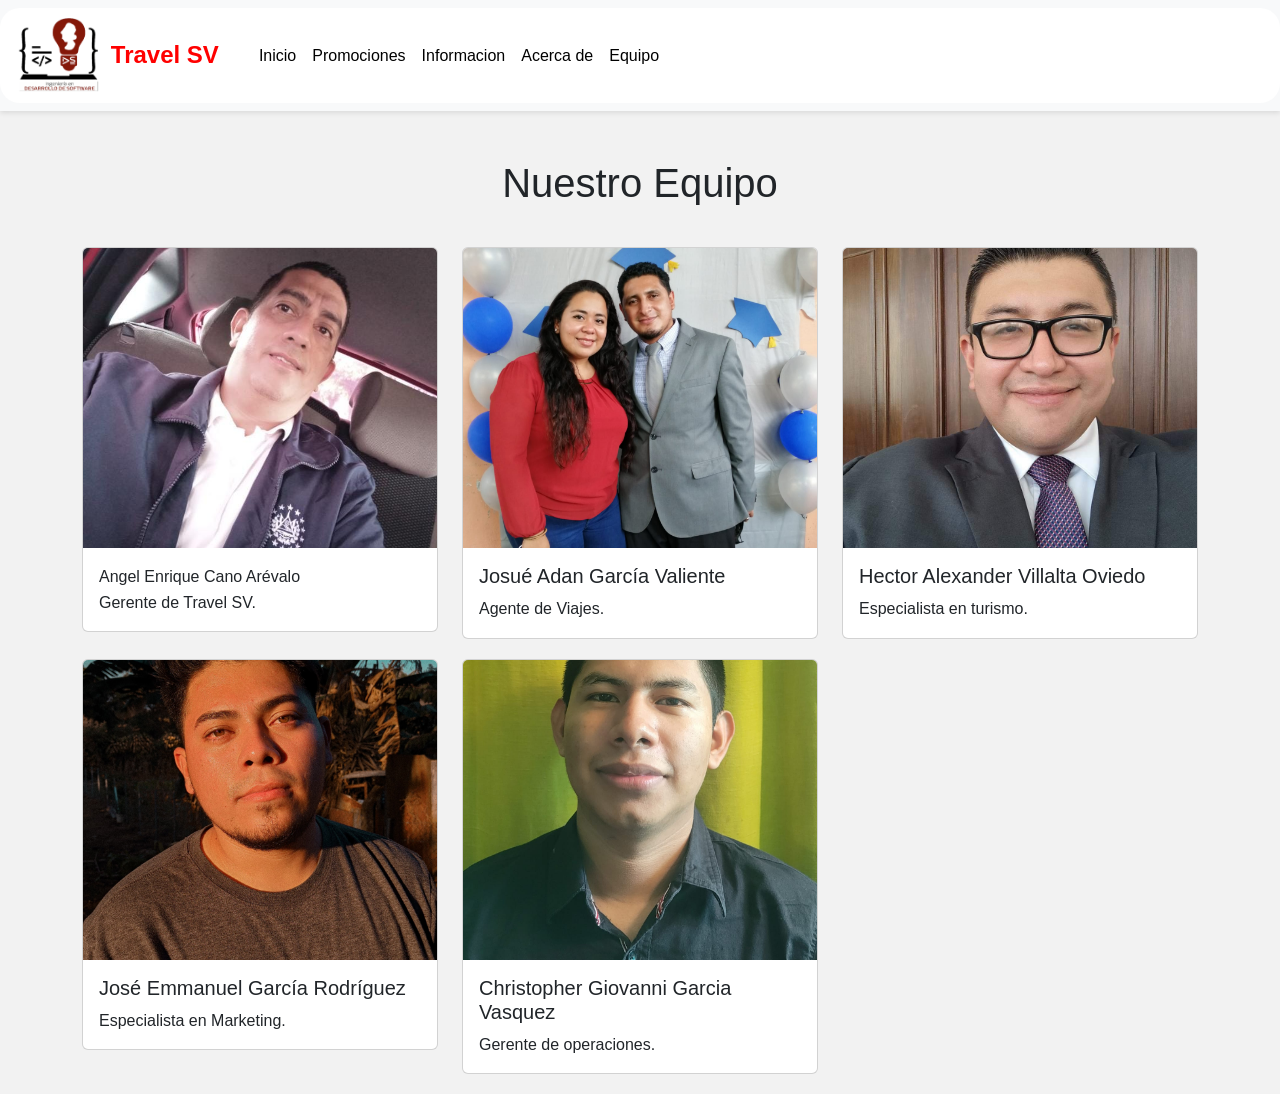
<file: Equipo.html>
<!DOCTYPE html>
<html lang="es">
<head>
    <meta charset="UTF-8">
    <meta name="viewport" content="width=device-width, initial-scale=1.0">
    <title>Equipo IDSTravel</title>
    <link href="https://cdn.jsdelivr.net/npm/bootstrap@5.3.3/dist/css/bootstrap.min.css" rel="stylesheet" integrity="sha384-QWTKZyjpPEjISv5WaRU9OFeRpok6YctnYmDr5pNlyT2bRjXh0JMhjY6hW+ALEwIH" crossorigin="anonymous">
    <link rel="stylesheet" href="https://cdnjs.cloudflare.com/ajax/libs/font-awesome/5.15.4/css/all.min.css" integrity="sha512-1ycn6IcaQQ40/MKBW2W4Rhis/DbILU74C1vSrLJxCq57o941Ym01SwNsOMqvEBFlcgUa6xLiPY/NS5R+E6ztJQ==" crossorigin="anonymous">
    <link rel="stylesheet" href="css/StyleNavButton.css">
    <link rel="stylesheet" href="css/StyleEquipo.css">
</head>
<body>
  <nav class="navbar navbar-expand-lg bg-body-tertiary">
    <div class="container-fluid">
      <img src="images/IMG_MAIN/logo IDS.png" alt="logo" style="height: 8%; width: 8%; align-items: flex-end;">
      <a class="navbar-brand" href="index.html"><b>Travel SV</b></a>
      <button class="navbar-toggler" type="button" data-bs-toggle="collapse" data-bs-target="#navbarNavAltMarkup" aria-controls="navbarNavAltMarkup" aria-expanded="false" aria-label="Toggle navigation">
        <span class="navbar-toggler-icon"></span>
      </button>
      <div class="collapse navbar-collapse" id="navbarNavAltMarkup">
        <div class="navbar-nav">
          <a class="nav-link active" aria-current="page" href="#" style="color: white;"></a>
          <a class="nav-link" href="index.html">Inicio</a>
          <a class="nav-link" href="promociones.html">Promociones</a>
          <a class="nav-link" href="INFORMACION.html">Informacion</a>
          <a class="nav-link" href="acercade.html">Acerca de</a>
          <a class="nav-link" href="Equipo.html">Equipo</a>
        </div>
      </div>
    </div>
  </nav>

  <div class="container mt-5">
    <h1 class="text-center">Nuestro Equipo</h1>
    <div class="row">
      <!-- Integrante 1 -->
      <div class="col-md-4">
        <div class="card">
          <img src="images/img_equipo/Integrante1.jpeg" class="card-img-top" alt="Integrante 1">
          <div class="card-body"
            <h5 class="card-title">Angel Enrique Cano Arévalo</h5>
            <p class="card-text">Gerente de Travel SV.</p>
          </div>
        </div>
      </div>
      <!-- Integrante 2 -->
      <div class="col-md-4">
        <div class="card">
          <img src="images/img_equipo/integrante2.jpeg" class="card-img-top" alt="Integrante 2">
          <div class="card-body">
            <h5 class="card-title">Josué Adan García Valiente</h5>
            <p class="card-text">Agente de Viajes.</p>
          </div>
        </div>
      </div>
      <!-- Integrante 3 -->
      <div class="col-md-4">
        <div class="card">
          <img src="images/img_equipo/integrante3.jpeg" class="card-img-top" alt="Integrante 3">
          <div class="card-body">
            <h5 class="card-title">Hector Alexander Villalta Oviedo</h5>
            <p class="card-text">Especialista en turismo.</p>
          </div>
        </div>
      </div>
      <!-- Integrante 4 -->
      <div class="col-md-4">
        <div class="card">
          <img src="images/img_equipo/integrante4.jpeg" class="card-img-top" alt="Integrante 4">
          <div class="card-body">
            <h5 class="card-title">José Emmanuel García Rodríguez</h5>
            <p class="card-text">Especialista en Marketing.</p>
          </div>
        </div>
      </div>
      <!-- Integrante 5 -->
      <div class="col-md-4">
        <div class="card">
          <img src="images/img_equipo/integrante5.jpeg" class="card-img-top" alt="Integrante 5">
          <div class="card-body">
            <h5 class="card-title">Christopher Giovanni Garcia Vasquez</h5>
            <p class="card-text">Gerente de operaciones.</p>
          </div>
        </div>
      </div>
    </div>
  </div>

  <script src="https://cdn.jsdelivr.net/npm/bootstrap@5.3.3/dist/js/bootstrap.bundle.min.js" integrity="sha384-YvpcrYf0tY3lHB60NNkmXc5s9fDVZLESaAA55NDzOxhy9GkcIdslK1eN7N6jIeHz" crossorigin="anonymous"></script>
</body>
</html>
</file>
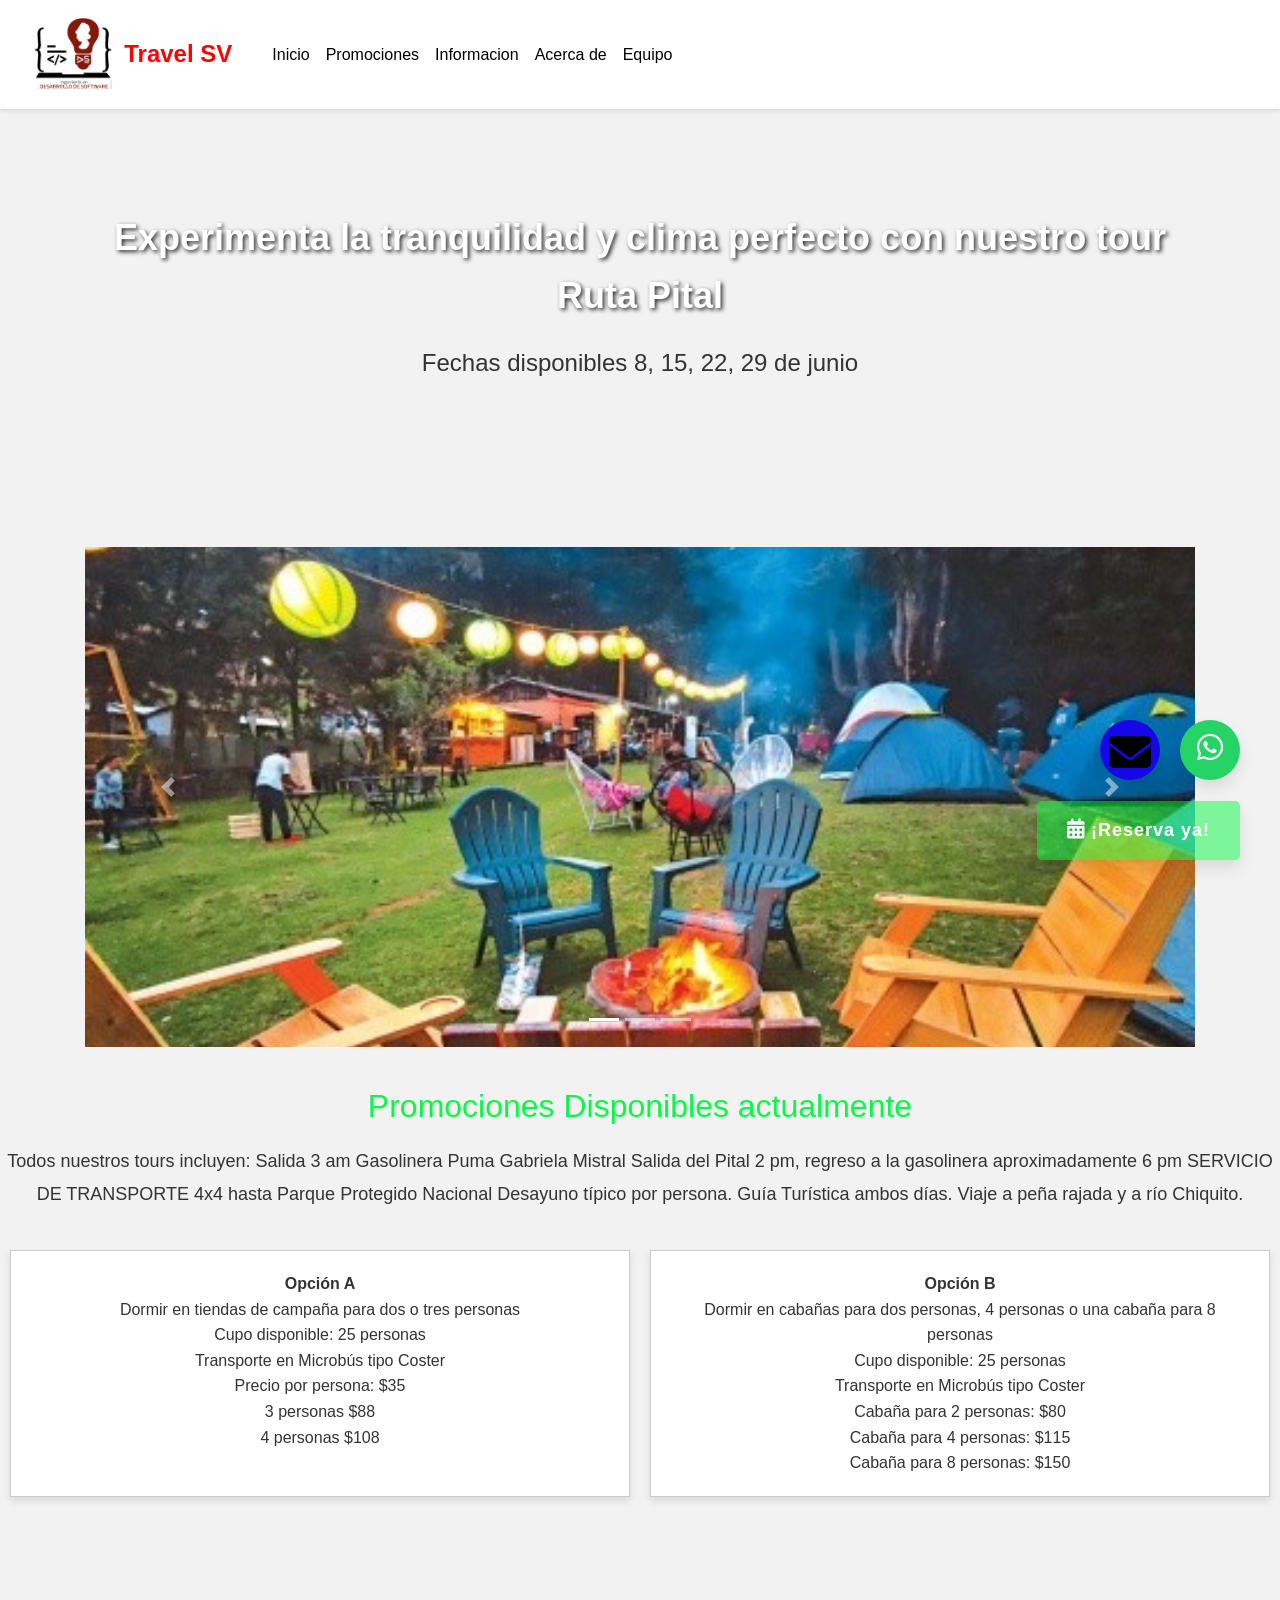
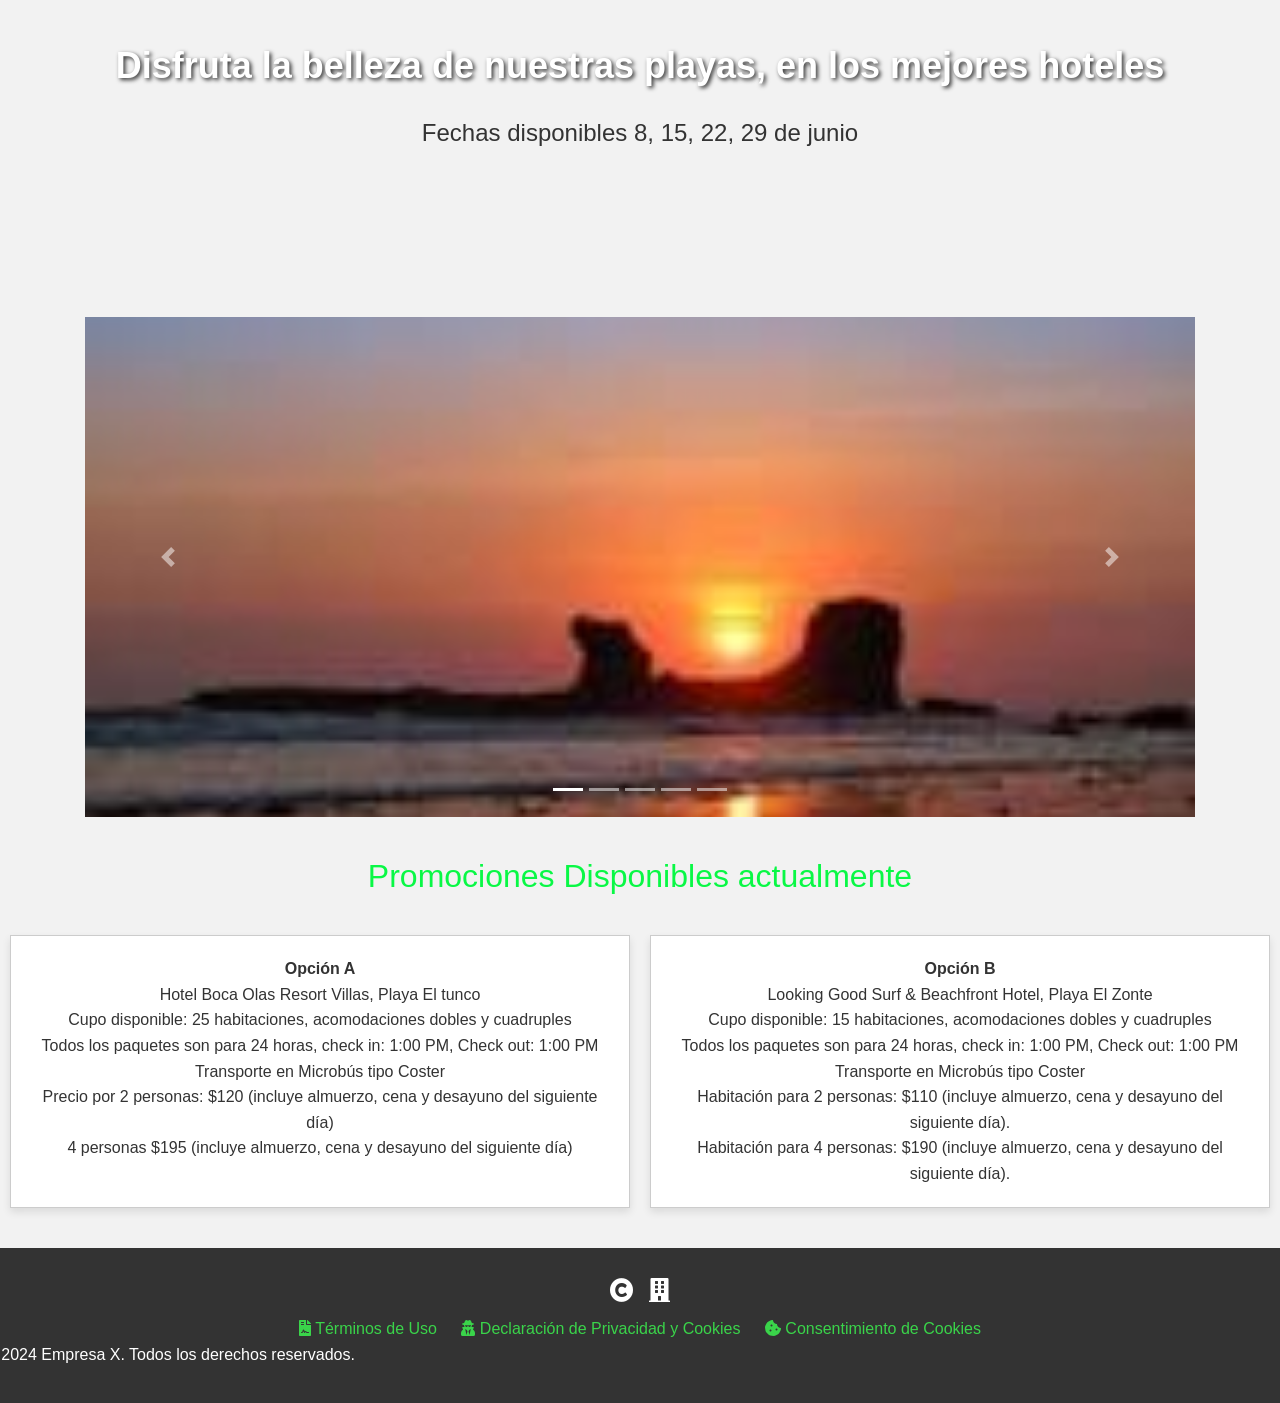
<file: promociones.html>
<!DOCTYPE html>
<html lang="es">

<head>
  <meta charset="utf-8">
  <meta name="viewport" content="width=device-width, initial-scale=1, shrink-to-fit=no">
  <title>Promociones</title>
  <script src="https://code.jquery.com/jquery-3.2.1.min.js"></script>
  <link rel="stylesheet" href="https://maxcdn.bootstrapcdn.com/bootstrap/4.0.0/css/bootstrap.min.css"integrity="sha384-Gn5384xqQ1aoWXA+058RXPxPg6fy4IWvTNh0E263XmFcJlSAwiGgFAW/dAiS6JXm" crossorigin="anonymous">
  <link rel="stylesheet" href="css/StyleNavButton.css">
  <link rel="stylesheet" href="css/StylePromociones.css">
  <link rel="stylesheet" href="https://cdnjs.cloudflare.com/ajax/libs/font-awesome/5.15.4/css/all.min.css"integrity="sha512-1ycn6IcaQQ40/MKBW2W4Rhis/DbILU74C1vSrLJxCq57o941Ym01SwNsOMqvEBFlcgUa6xLiPY/NS5R+E6ztJQ=="crossorigin="anonymous">
</head>

<body>
  <nav class="navbar navbar-expand-lg bg-body-tertiary">
    <div class="container-fluid">
      <img src="images/IMG_MAIN/logo IDS.png" alt="logo" style="height: 8%; width: 8%; align-items: flex-end;">
      <a class="navbar-brand" href="index.html"><b>Travel SV</b></a>
      <button class="navbar-toggler" type="button" data-bs-toggle="collapse" data-bs-target="#navbarNavAltMarkup" aria-controls="navbarNavAltMarkup" aria-expanded="false" aria-label="Toggle navigation">
        <span class="navbar-toggler-icon"></span>
      </button>
      <div class="collapse navbar-collapse" id="navbarNavAltMarkup">
        <div class="navbar-nav">
          <a class="nav-link active" aria-current="page" href="#" style="color: white;"></a>
          <a class="nav-link" href="index.html">Inicio</a>
          <a class="nav-link" href="promociones.html">Promociones</a>
          <a class="nav-link" href="INFORMACION.html">Informacion</a>
          <a class="nav-link" href="acercade.html">Acerca de</a>
          <a class="nav-link" href="Equipo.html">Equipo</a>
        </div>
      </div>
    </div>
  </nav>
  
  <div class="top-section">
    <div class="container text-center">
      <p class="promo-text">Experimenta la tranquilidad y clima perfecto con nuestro tour Ruta Pital</p>
      <p class="promo-dates">Fechas disponibles 8, 15, 22, 29 de junio</p>
    </div>
  </div>
  
  <div class="container mt-5">
    <div id="carouselExampleIndicators" class="carousel slide" data-ride="carousel">
      <ol class="carousel-indicators">
        <li data-target="#carouselExampleIndicators" data-slide-to="0" class="active"></li>
        <li data-target="#carouselExampleIndicators" data-slide-to="1"></li>
        <li data-target="#carouselExampleIndicators" data-slide-to="2"></li>
      </ol>
      <div class="carousel-inner">
        <div class="carousel-item active">
          <img class="d-block w-100" src="images/img_promociones/a.jpg" alt="First slide">
        </div>
        <div class="carousel-item">
          <img class="d-block w-100" src="images/img_promociones/b.jpg" alt="Second slide">
        </div>
        <div class="carousel-item">
          <img class="d-block w-100" src="images/img_promociones/c.jpg" alt="Third slide">
        </div>
      </div>
      <a class="carousel-control-prev" href="#carouselExampleIndicators" role="button" data-slide="prev">
        <span class="carousel-control-prev-icon" aria-hidden="true"></span>
        <span class="sr-only">Previous</span>
      </a>
      <a class="carousel-control-next" href="#carouselExampleIndicators" role="button" data-slide="next">
        <span class="carousel-control-next-icon" aria-hidden="true"></span>
        <span class="sr-only">Next</span>
      </a>
    </div>
  </div>

  <div>
    <h2>Promociones Disponibles actualmente</h2>
    <span>
      Todos nuestros tours incluyen:
      Salida 3 am Gasolinera Puma Gabriela Mistral
      Salida del Pital 2 pm, regreso a la gasolinera aproximadamente 6 pm
      SERVICIO DE TRANSPORTE 4x4 hasta Parque Protegido Nacional
      Desayuno típico por persona.
      Guía Turística ambos días. Viaje a peña rajada y a río Chiquito.
    </span>
  </div>
  <div class="contenedor2">
    <div class="columna">
      <p>
        <strong>Opción A</strong><br>
        Dormir en tiendas de campaña para dos o tres personas<br>
        Cupo disponible: 25 personas<br>
        Transporte en Microbús tipo Coster<br>
        Precio por persona: $35<br>
        3 personas $88<br>
        4 personas $108
      </p>
    </div>
    <div class="columna">
      <p>
        <strong>Opción B</strong><br>
        Dormir en cabañas para dos personas, 4 personas o una cabaña para 8 personas<br>
        Cupo disponible: 25 personas<br>
        Transporte en Microbús tipo Coster<br>
        Cabaña para 2 personas: $80<br>
        Cabaña para 4 personas: $115<br>
        Cabaña para 8 personas: $150
      </p>
    </div>
  </div>
  <div class="top-section">
    <div class="container text-center">
      <p class="promo-text">Disfruta la belleza de nuestras playas, en los mejores hoteles</p>
      <p class="promo-dates">Fechas disponibles 8, 15, 22, 29 de junio</p>
    </div>
  </div>
  <div class="container mt-5">
    <div id="carouselExampleIndicators" class="carousel slide" data-ride="carousel">
      <ol class="carousel-indicators">
        <li data-target="#carouselExampleIndicators" data-slide-to="0" class="active"></li>
        <li data-target="#carouselExampleIndicators" data-slide-to="1"></li>
        <li data-target="#carouselExampleIndicators" data-slide-to="2"></li>
        <li data-target="#carouselExampleIndicators" data-slide-to="3"></li>
        <li data-target="#carouselExampleIndicators" data-slide-to="4"></li>
      </ol>
      <div class="carousel-inner">
        <div class="carousel-item active">
          <img class="d-block w-100" src="images/img_promociones/playa_tunco1.jpg" alt="First slide">
        </div>
        <div class="carousel-item">
          <img class="d-block w-100" src="images/img_promociones/playa_tunco2.jpg" alt="Second slide">
        </div>
        <div class="carousel-item">
          <img class="d-block w-100" src="images/img_promociones/PlayaTunco3.jpg" alt="Third slide">
        </div>
        <div class="carousel-item">
          <img class="d-block w-100" src="images/img_promociones/PlayaTunco4.jpg" alt="Fourth slide">
        </div>
        <div class="carousel-item">
          <img class="d-block w-100" src="images/img_promociones/PlayaTunco5.jpg" alt="Five slide">
        </div>
      </div>
      <a class="carousel-control-prev" href="#carouselExampleIndicators" role="button" data-slide="prev">
        <span class="carousel-control-prev-icon" aria-hidden="true"></span>
        <span class="sr-only">Previous</span>
      </a>
      <a class="carousel-control-next" href="#carouselExampleIndicators" role="button" data-slide="next">
        <span class="carousel-control-next-icon" aria-hidden="true"></span>
        <span class="sr-only">Next</span>
      </a>
    </div>
  </div>
  <div>
    <h2>Promociones Disponibles actualmente</h2>
  <div class="contenedor3">
    <div class="columna">
      <p>
        <strong>Opción A</strong><br>
        Hotel Boca Olas Resort Villas, Playa El tunco<br>
        Cupo disponible: 25 habitaciones, acomodaciones dobles y cuadruples<br>
        Todos los paquetes son para 24 horas, check in: 1:00 PM, Check out: 1:00 PM<br>
        Transporte en Microbús tipo Coster<br>
        Precio por 2 personas: $120 (incluye almuerzo, cena y desayuno del siguiente día)<br>
        4 personas $195 (incluye almuerzo, cena y desayuno del siguiente día)<br>
      </p>
    </div>
    <div class="columna">
      <p>
        <strong>Opción B</strong><br>
        Looking Good Surf & Beachfront Hotel, Playa El Zonte<br>
        Cupo disponible: 15 habitaciones, acomodaciones dobles y cuadruples<br>
        Todos los paquetes son para 24 horas, check in: 1:00 PM, Check out: 1:00 PM<br>
        Transporte en Microbús tipo Coster<br>
        Habitación para 2 personas: $110 (incluye almuerzo, cena y desayuno del siguiente día).<br>
        Habitación para 4 personas: $190 (incluye almuerzo, cena y desayuno del siguiente día).<br>
      </p>
    </div>
  </div>
  <!-- Enlace del botón de WhatsApp -->
  <a href="https://wa.me/+50360158939" target="_blank" class="btn-whatsapp">
    <i class="fab fa-whatsapp"></i>
  </a>
  <a href="mailto:idstravel2024@gmail.com?subject=Información%20sobre%20IDS%20TRAVEL&body=Hola,%20me%20gustaría%20obtener%20más%20información%20sobre%20los%20tours%20que%20ofrecen." target="_blank" class="btn-envelope">
    <img src="images/envelope-solid.svg" alt="icono" style="width: 70%; height: 70%;"></img>
  </a>
  <!-- Botón flotante de reserva -->
  <a href="#" class="btn-flotante"><i class="fas fa-calendar-alt"></i>¡Reserva ya! </a>
  <div id="formulario-reserva" class="formulario-reserva">
    <form action="#" method="POST" id="reservaForm">
      <h2>Reserva tu lugar</h2>
      <div class="form-group">
        <label for="nombre-completo">Nombre completo:</label>
        <input type="text" class="form-control" id="nombre-completo" name="nombre-completo" required>
      </div>
      <div class="form-group">
        <label for="correo">Correo electrónico:</label>
        <input type="email" class="form-control" id="correo" name="correo" required>
      </div>
      <div class="form-group">
        <label for="documento">DUI o Pasaporte:</label>
        <input type="text" class="form-control" id="documento" name="documento" required>
      </div>
      <div class="form-group">
        <label for="opcion">Destino:</label>
        <select class="form-control" id="opcion" name="opcion" required>
          <option value="A">El Pital</option>
          <option value="B">Playa El Tunco</option>
        </select>
      </div>
      <div class="form-group">
        <label for="opcion">Opción:</label>
        <select class="form-control" id="opcion" name="opcion" required>
          <option value="A">Opción A</option>
          <option value="B">Opción B</option>
        </select>
      </div>
      <div class="form-group">
        <label for="cupos">Cupos para cabaña:</label>
        <input type="number" class="form-control" id="cupos" name="cupos" required>
      </div>
      <button type="submit" class="btn btn-primary">Enviar</button>
    </form>
  </div>
  <div>
  <footer class="footer">
        <div class="footer-icons">
            <i class="fas fa-copyright"></i>
            <i class="fas fa-building"></i>
        </div>
        <div class="container4">
          <div class="row">
            <div class="col-12 text-center">
              <a href="#terms" data-toggle="modal" data-target="#termsModal"><i class="fas fa-file-contract"></i> Términos de Uso</a>
              <a href="#privacy" data-toggle="modal" data-target="#privacyModal"><i class="fas fa-user-secret"></i> Declaración de Privacidad y Cookies</a>
              <a href="#cookie-consent" data-toggle="modal" data-target="#cookieModal"><i class="fas fa-cookie-bite"></i> Consentimiento de Cookies</a>
            </div>
            <div class="row">
              <div class="col-12 text-center">
                <p>&copy; 2024 Empresa X. Todos los derechos reservados.</p>
            </div>
          </div>
  </footer>
  </div>
  <!-- Modal Términos de Uso -->
  <div class="modal fade" id="termsModal" tabindex="-1" role="dialog" aria-labelledby="termsModalLabel" aria-hidden="true">
    <div class="modal-dialog" role="document">
      <div class="modal-content">
        <div class="modal-header">
          <h5 class="modal-title" id="termsModalLabel">Términos de Uso</h5>
          <button type="button" class="close" data-dismiss="modal" aria-label="Close">
            <span aria-hidden="true">&times;</span>
          </button>
        </div>
        <div class="modal-body">
          <p>Condiciones de uso de Empresa X

            Última actualización: 16 de febrero de 2024
            
            Condiciones de uso
            
            USO DE LOS SERVICIOS
            
            PRODUCTOS ADICIONALES
            
            ACTIVIDADES PROHIBIDAS
            
            POLÍTICA DE PRIVACIDAD Y DIVULGACIONES
            
            REVISIONES, COMENTARIOS Y USO DE OTRAS ÁREAS INTERACTIVAS; CONCESIÓN DE LICENCIA
            
            Restricción de los derechos de licencia de Empresa X
            RESERVAR CON PROVEEDORES EXTERNOS A TRAVÉS DE EMPRESA X
            
            Uso de los servicios de reservas de Empresa X
            Proveedores externos
            Reserva de alquileres vacacionales, reservas en restaurantes y experiencias con proveedores externos que figuran en sitios corporativos afiliados
            DESTINOS DE VIAJE
            
            Viajes internacionales
            EXONERACIÓN DE RESPONSABILIDAD
            
            INDEMNIZACIÓN
            
            ENLACES A SITIOS DE TERCEROS
            
            SOFTWARE COMO PARTE DE LOS SERVICIOS; LICENCIAS MÓVILES ADICIONALES
            
            AVISOS DE DERECHOS DE AUTOR Y MARCAS COMERCIALES
            
            Política de notificación y retirada de contenidos ilegales
            MODIFICACIONES A ESTE ACUERDO; LOS SERVICIOS; ACTUALIZACIONES; RESCISIÓN Y DESISTIMIENTO
            
            JURISDICCIÓN Y LEY APLICABLE
            
            CONVERSOR DE DIVISAS
            
            DISPOSICIONES GENERALES
            
            AYUDA DE SERVICIO
            
            
            Bienvenido a los sitios web y establecimientos móviles de Empresa X ubicados en los dominios de nivel superior de www.empresax.com y los países aplicables (incluidos los subdominios asociados a ellos), las aplicaciones de software relacionadas (a veces denominadas "aplicaciones"), los datos, los SMS, las API, la correspondencia por correo electrónico, chat y teléfono, los botones, los widgets y los anuncios (en conjunto, todos estos elementos se denominarán en el presente documento los "Servicios"”; de manera más general, los sitios web y los establecimientos móviles de Empresa X se denominarán en lo sucesivo "sitios web").
            
            Los Servicios son prestados por Empresa X LLC, una sociedad de responsabilidad limitada de Delaware ubicada en los Estados Unidos de América ("Empresa X") con domicilio social en Empresa X LLC, 400 1st Avenue, Needham, MA 02494, EE. UU. Los términos "nosotros", "nos", "nuestro" se interpretarán en consecuencia.
            
            Al crear una cuenta de Empresa X, usted acepta estar sujeto a los términos, condiciones y avisos que se establecen a continuación (en conjunto, este "Acuerdo"). Este Acuerdo no se aplica si simplemente navega por los sitios web o utiliza los Servicios sin crear una cuenta de Empresa X. Lea atentamente este Acuerdo, ya que contiene información sobre sus derechos legales y las limitaciones de estos derechos, así como una sección sobre la ley aplicable y la jurisdicción de las disputas. Si usted es un consumidor en la UE o el Reino Unido, tiene el derecho legal de rescindir este Acuerdo dentro de los 14 días posteriores a la celebración del Acuerdo. Puede hacer esto, o rescindir este Acuerdo en cualquier otro momento, cerrando su cuenta (poniéndose en contacto con nosotros o accediendo a "Información de la cuenta" mientras está conectado y seleccionando la opción "cerrar cuenta") y dejando de acceder o utilizar los Servicios).
            
            Si usted es un consumidor en la UE o el Reino Unido, tendrá ciertos derechos obligatorios como consumidor. Si usted es un consumidor que vive en otro lugar, es posible que también tenga derechos de consumidor en virtud de las leyes de su territorio. Nada de lo dispuesto en este Acuerdo afecta a sus derechos obligatorios como consumidor.
            
            Cualquier información, texto, enlaces, gráficos, fotos, audio, videos, datos, código u otros materiales o arreglos de materiales que pueda ver, acceder o interactuar de otro modo a través de los Servicios se denominará "Contenido". "Servicios", tal como se define anteriormente, se refiere a aquellos proporcionados por Empresa X o nuestras filiales corporativas (Empresa X y dichas entidades, cuando se haga referencia a una o más, se definirán colectivamente como las "Empresas de Empresa X"). Para evitar dudas, todos los sitios web son propiedad de Empresa X y están controlados por Empresa X. Sin embargo, algunos Servicios específicos disponibles a través de los sitios web pueden ser propiedad y estar controlados por las filiales corporativas de Empresa X, por ejemplo, los Servicios que facilitan la reserva de Alquileres vacacionales, Reservas en restaurantes y Experiencias con proveedores externos (ver más abajo). Como parte de nuestros Servicios, podemos enviarle notificaciones sobre ofertas especiales, productos o servicios adicionales disponibles de nosotros, nuestros afiliados o nuestros socios, que puedan ser de su interés. Por lo general, dichas notificaciones se enviarán a través de boletines informativos y comunicaciones de marketing y representan esfuerzos para conocerlo mejor a usted y sus preferencias en nuestros Servicios y en los de nuestros afiliados. A su vez, esto permite personalizar los servicios en línea con esas preferencias.
            
            El término "usted" o "usuario" se refiere a la persona, empresa, organización comercial u otra entidad legal que ha creado una cuenta de Empresa X y utiliza los Servicios y/o contribuye con Contenido a ellos. El Contenido que usted contribuya, envíe, transmita y/o publique a través de los Servicios se denominará de diversas maneras como "su Contenido", "Contenido suyo" y/o "Contenido que envíe".
            
            Los Servicios se prestan de forma continua y se prestan únicamente a: 
            
            Ayudar a los usuarios a recopilar información de viajes, publicar Contenido y buscar y reservar servicios de viaje y reservas; y
            Ayudar a las empresas de viajes, turismo y hostelería a interactuar con los usuarios y clientes potenciales, a través de servicios gratuitos y/o de pago ofrecidos por o a través de las Empresas de Empresa X.
            Los productos, servicios, información y Contenido de nuestros Servicios cambian regularmente, para que estén actualizados (por ejemplo, con información y ofertas actuales). Esto significa, por ejemplo, que con respecto a los servicios de terceros, es posible que haya nuevos servicios de transporte, alojamiento, restaurantes, excursiones, actividades o experiencias disponibles para que usted los reserve, mientras que otros servicios pueden dejar de estar disponibles.
            Podemos cambiar o modificar este Acuerdo en el futuro de acuerdo con los términos y condiciones del presente, y usted comprende y acepta que su acceso o uso continuado de los Servicios después de dicho cambio significa su aceptación del Acuerdo actualizado o modificado. Anotaremos la fecha en que se realizaron las últimas revisiones a este Acuerdo en la parte inferior de este Acuerdo, y cualquier revisión entrará en vigencia al momento de su publicación. Le notificaremos los cambios sustanciales en estos términos y condiciones mediante el envío de un aviso a la dirección de correo electrónico asociada con su perfil o mediante la colocación de un aviso en nuestros sitios web. Asegúrese de volver a esta página periódicamente para revisar la versión más reciente de este Acuerdo. Si no desea aceptar ningún cambio en este Acuerdo, puede cerrar su cuenta y dejar de acceder a los Servicios (una descripción de cómo hacerlo está disponible aquí).
            
            USO DE LOS SERVICIOS
            Como condición para el uso de los Servicios, usted acepta que (i) toda la información que proporcione a través de los Servicios a las Empresas de Empresa X es verdadera, precisa, actual y completa, (ii) protegerá la información de su cuenta y supervisará y será completamente responsable de cualquier uso de su cuenta por parte de cualquier persona que no sea usted. (iii) tiene 13 años de edad o más. Las Empresas de Empresa X no recopilan a sabiendas la información de ninguna persona menor de 13 años. Si usted es un consumidor residente en la UE o el Reino Unido, podemos denegarle el acceso a los Servicios si viola este Acuerdo o por cualquier otra causa razon
            </p>
        </div>
        <div class="modal-footer">
          <button type="button" class="btn btn-primary" data-dismiss="modal">Aceptar</button>
        </div>
      </div>
    </div>
  </div>

  <!-- Modal Declaración de Privacidad -->
  <div class="modal fade" id="privacyModal" tabindex="-1" role="dialog" aria-labelledby="privacyModalLabel" aria-hidden="true">
    <div class="modal-dialog" role="document">
      <div class="modal-content">
        <div class="modal-header">
          <h5 class="modal-title" id="privacyModalLabel">Declaración de Privacidad y Cookies</h5>
          <button type="button" class="close" data-dismiss="modal" aria-label="Close">
            <span aria-hidden="true">&times;</span>
          </button>
        </div>
        <div class="modal-body">
          <p>Declaración de privacidad y cookies

            Última actualización: 17 de mayo de 2024
            
            Empresa X LLC posee y opera una plataforma en línea que brinda a los usuarios información, 
            recomendaciones y servicios relacionados con viajes y ocio, incluidas herramientas para 
            buscar y/o reservar hoteles, alquileres y otros alojamientos, atracciones y experiencias, 
            restaurantes, vuelos y cruceros, entre otros servicios relacionados con el ocio. En esta 
            Declaración, nos referimos a ellos como nuestros "Servicios".
            
            La información que usted y otras personas nos confían mejora nuestra capacidad para 
            proporcionar Servicios más relevantes, personalizados y útiles. Sabemos que compartir su 
            información con nosotros se basa en la confianza. Nos tomamos muy en serio su confianza 
            en nosotros y nos comprometemos a proporcionarle información, productos y servicios útiles, 
            seleccionados en función de la información que ha compartido con nosotros. Igualmente, 
            y quizás lo más importante, nos comprometemos a respetar su privacidad cuando visita 
            nuestro sitio web o utiliza nuestros Servicios y a ser transparentes sobre cómo 
            utilizamos la información que nos ha confiado.
            
            Esta Declaración describe cómo obtenemos, usamos y procesamos su información. Te informa 
            de los derechos que tienes, cómo puedes ejercerlos y cómo puedes ponerte en contacto con 
            nosotros. Revise detenidamente esta Declaración para conocer nuestras prácticas con 
            respecto a la información y la privacidad. Al visitar nuestros sitios web y aplicaciones 
            móviles relacionadas, así como otras plataformas en línea, como los sitios web, las 
            aplicaciones y las redes sociales de nuestros socios afiliados, ya sea en una computadora, 
            teléfono, tableta o dispositivo similar (cada uno de estos se denomina "Dispositivo"), 
            usted reconoce y confirma que ha leído esta Declaración.
            
            Ofrecemos nuestros Servicios a usuarios en una serie de países y territorios donde las 
            leyes y costumbres difieren. Esta Declaración proporciona una descripción general de 
            nuestras prácticas de privacidad. Además, las Secciones 12 a 15 de esta Declaración 
            proporcionan información específica relevante para los usuarios que residen en ciertas 
            regiones o países.</p>
        </div>
        <div class="modal-footer">
          <button type="button" class="btn btn-primary" data-dismiss="modal">Aceptar</button>
        </div>
      </div>
    </div>
  </div>

  <!-- Modal Consentimiento de Cookies -->
  <div class="modal fade" id="cookieModal" tabindex="-1" role="dialog" aria-labelledby="cookieModalLabel" aria-hidden="true">
    <div class="modal-dialog" role="document">
      <div class="modal-content">
        <div class="modal-header">
          <h5 class="modal-title" id="cookieModalLabel">Consentimiento de Cookies</h5>
          <button type="button" class="close" data-dismiss="modal" aria-label="Close">
            <span aria-hidden="true">&times;</span>
          </button>
        </div>
        <div class="modal-body">
          <p>Centro de preferencias de privacidad
            Cuando visita cualquier sitio web, puede almacenar o recuperar información en su navegador, 
            principalmente en forma de cookies. Esta información puede ser sobre usted, 
            sus preferencias o su dispositivo y se utiliza principalmente para hacer que el 
            sitio funcione como usted espera. La información no suele identificarte directamente, 
            pero puede darte una experiencia web más personalizada. Debido a que respetamos su 
            derecho a la privacidad, puede optar por no permitir algunos tipos de cookies. 
            Haga clic en los encabezados de las diferentes categorías para obtener más 
            información y cambiar nuestra configuración predeterminada. Sin embargo, 
            el bloqueo de algunos tipos de cookies puede afectar su experiencia en el sitio 
            y los servicios que podemos ofrecer.
            Declaración de privacidad y cookies</p>
        </div>
        <div class="modal-footer">
          <button type="button" class="btn btn-primary" data-dismiss="modal">Aceptar</button>
          <button type="button" class="btn btn-secondary" data-dismiss="modal">Rechazar</button>
        </div>
      </div>
    </div>
  </div>

  <script src="javascript/javascript.js"></script>
  <script src="https://code.jquery.com/jquery-3.2.1.min.js"
  integrity="sha256-hwg4gsxgFZhOsEEamdOYGBf13FyQuiTwlAQgxVSNgt4="
  crossorigin="anonymous">
  </script>
  <script src="https://cdnjs.cloudflare.com/ajax/libs/popper.js/1.12.9/umd/popper.min.js"
    integrity="sha384-ApNbgh9B+Y1QKtv3Rn7W3mgPxhU9K/ScQsAP7hUibX39j7fakFPskvXusvfa0b4Q"
    crossorigin="anonymous">
  </script>
  <script src="https://maxcdn.bootstrapcdn.com/bootstrap/4.0.0/js/bootstrap.min.js"
    integrity="sha384-JZR6Spejh4U02d8jOt6vLEHfe/JQGiRRSQQxSfFWpi1MquVdAyjUar5+76PVCmYl"
    crossorigin="anonymous">
  </script>
</body>
</html>
</file>
<file: css/StyleNavButton.css>
body {
    font-family: 'Segoe UI', Tahoma, Geneva, Verdana, sans-serif;
    line-height: 1.6;
    background: #f2f2f2;
    margin: 0;
    padding: 0;
  }
  
  /*inicio de la barra de navegacion/*/
  .navbar {
      background-color: #ffffff; /* Color de fondo verde */
      box-shadow: 0px 2px 5px rgba(0, 0, 0, 0.1);
    }
    
  .navbar-brand {
      font-size: 24px;
      font-weight: bold;
      color: #000000; /* Texto blanco */
    }
    
  .navbar-nav .nav-link {
      color: #000000; /* Texto blanco */
    }
    
  .navbar-nav .nav-link:hover {
      color: #0004ff; /* Cambio de color al pasar el ratón */
      
    }
  
  .container-fluid {
      background-color: white;
      border-radius: 20px;
      padding: 10px;
  }
  
  .navbar-brand {
    color: rgb(255, 0, 0);
    text-decoration: none;
  }
  
  .navbar-brand:hover {
    color: rgb(139, 0, 0);
  }
  
  /*fin de la barra de navegacion/*/

  /*Botones de whasat y correo _______________________________/*/
.btn-whatsapp {
    position: fixed;
    bottom: 120px;
    right: 40px;
    background-color: #25d366; /* Color de fondo de WhatsApp */
    color: #fff; /* Color del texto */
    width: 60px;
    height: 60px;
    border-radius: 50%;
    text-align: center;
    line-height: 60px;
    font-size: 24px;
    box-shadow: 0px 8px 15px rgba(0, 0, 0, 0.1);
    z-index: 99;
    transition: all 0.3s ease;
  }
  
  .btn-whatsapp:hover {
    background-color: #128c7e; /* Color de fondo al pasar el cursor */
    box-shadow: 0px 15px 20px rgba(0, 0, 0, 0.3);
    transform: translateY(-7px);
  }
  
  .btn-whatsapp i {
    font-size: 30px;
  }
  
  .btn-envelope {
    position: fixed;
    bottom: 120px;
    right: 120px;
    background-color: #1607e7; /* Color de fondo de WhatsApp */
    color: #fff; /* Color del texto */
    width: 60px;
    height: 60px;
    border-radius: 50%;
    text-align: center;
    line-height: 60px;
    font-size: 24px;
    box-shadow: 0px 8px 15px rgba(0, 0, 0, 0.1);
    z-index: 99;
    transition: all 0.3s ease;
  }
  
  .btn-envelope:hover{
    background-color: #fffcfc; /* Color de fondo al pasar el cursor */
    box-shadow: 0px 15px 20px rgba(0, 0, 0, 0.3);
    transform: translateY(-10px);
  }
  
  .btn-envelope i{
    font-size: 30px;
  }

  /*footer/*/
  .footer {
    background-color: #333;
    color: #fff;
    padding: 20px 0;
    text-align: center;
  }
  .footer a {
      color: rgb(58, 212, 74);
      text-decoration: none;
      margin: 0 10px;
  }
  .footer a:hover {
      text-decoration: underline;
  }
  .footer-icons {
      margin: 10px 0;
  }
  .footer-icons i {
      margin: 0 5px;
      font-size: 24px;
  }
</file>
<file: css/StyleMain.css>
.blockquote-footer {
    position: center;
    bottom: 0;
    width: 100%;
    background-color: #f8f9fa; /* Color de fondo del pie de página */
    text-align: center;
    padding: 10px 0;
    box-shadow: 0 -1px 5px rgba(0, 0, 0, 0.1); /* Opcional: para darle una sombra */
}

.card-info {
    display: flex;
    flex-wrap: wrap;
    justify-content: space-around;
    gap: 10px;
    background-color: #fff;
    padding: 20px;
    border-radius: 10px;
    box-shadow: 0 4px 8px rgba(0, 0, 0, 0.1);
}

.card-info div {
    flex: 1 1 30%; /* Ajusta el ancho de cada div al 30% del contenedor */
    display: flex;
    flex-direction: column; /* Organiza los elementos en una columna */
    justify-content: center; /* Centra los elementos verticalmente */
    align-items: center; /* Centra los elementos horizontalmente */
    text-align: center; /* Centra el texto */
}

.card-info button {
    background: none;
    border: none;
    padding: 0;
    cursor: pointer;
}

.card-info img {
    max-width: 100%;
    height: auto;
    border-radius: 5px;
}

.card-info h5 {
    margin-top: 10px; /* Añade espacio entre la imagen y el texto */
}

/* Estilos responsivos */
@media (max-width: 768px) {
    .card-info div {
        flex: 1 1 100%; /* En pantallas más pequeñas, cada div toma el 100% del ancho del contenedor */
    }
}

.content {
  display: none;
  overflow: hidden;
  transition: height 0.3s ease;
}
</file>
<file: css/StyleAcercaDe.css>
body {
    font-family: Arial, sans-serif;
    margin: 0;
    padding: 0;
}

main {
    display: flex;
    flex-direction: column;
    align-items: center;
    padding: 2em;
}

#acerca-de {
    background-color: hsl(0, 0%, 100%);
    padding: 2em;
    border: 1px solid #ddd;
    box-shadow: 0 2px 4px rgba(0, 0, 0, 0.1);
}

#acerca-de h1 {
    font-size: 24px;
    margin-bottom: 10px;
}

#acerca-de p {
    font-size: 18px;
    text-align: justify;
    margin-bottom: 20px;
}

#acerca-de h2 {
    font-size: 20px;
    text-align: justify;
    margin-bottom: 10px;
}

#acerca-de ul {
    list-style: none;
    padding: 0;
    margin: 0;
}

#acerca-de li {
    margin-bottom: 10px;
    text-align: justify;
}

#acerca-de li h3 {
    font-size: 18px;
    margin-bottom: 5px;
}

#acerca-de li p {
    font-size: 16px;
    text-align: justify;
}

footer {
    background-color: #8be641a6;
    color: #fff;
    padding: 1em;
    text-align: center;
    clear: both;
}

footer a {
    color: #fff;
    text-decoration: none;
}

footer a:hover {
    color: #ccc;
}
</file>
<file: css/StyleEquipo.css>
/* Estilos personalizados para la página del equipo */

.card {
    margin-bottom: 20px;
  }
  
  .card-img-top {
    height: 300px;
    object-fit: cover;
  }
  
  h1.text-center {
    margin-bottom: 40px;
  }
</file>
<file: css/StylePromociones.css>
/* Estilos para la sección superior */
.top-section {
  background: url() no-repeat center center/cover;
  color: #fff; /* Texto blanco */
  padding: 100px 0;
  text-align: center;
}

.promo-text {
  font-size: 36px;
  font-weight: bold;
  text-shadow: 2px 2px 4px rgba(0, 0, 0, 0.8); /* Sombra en el texto */
}

.promo-dates {
  font-size: 24px;
  margin-top: 20px;
  color: #333; /* Texto gris oscuro */
}

/* Estilos para los encabezados */
h2 {
  margin: 40px 0 20px;
  font-size: 32px;
  color: #09f845; /* Verde brillante */
  text-align: center;
}

/* Estilos para las secciones de texto */
span {
  display: block;
  text-align: center;
  font-size: 18px;
  color: #333; /* Texto gris oscuro */
  margin-bottom: 20px;
  line-height: 1.8;
}

/* Estilos para las columnas */
.contenedor3 {
  display: flex;
  justify-content: space-between;
  margin: 40px 0;
}

.columna {
  flex: 1;
  padding: 20px;
  box-sizing: border-box;
  border: 1px solid #ccc;
  margin: 0 10px;
  background-color: #fff; /* Fondo blanco */
  box-shadow: 0 4px 8px rgba(0, 0, 0, 0.1);
  color: #333; /* Texto gris oscuro */
  text-align: center;
}

.columna p {
  margin: 0;
  font-size: 16px;
  line-height: 1.6;
}
/* Estilos para las columnas */
.contenedor2 {
  display: flex;
  justify-content: space-between;
  margin: 40px 0;
}

.columna {
  flex: 1;
  padding: 20px;
  box-sizing: border-box;
  border: 1px solid #ccc;
  margin: 0 10px;
  background-color: #fff; /* Fondo blanco */
  box-shadow: 0 4px 8px rgba(0, 0, 0, 0.1);
  color: #333; /* Texto gris oscuro */
  text-align: center;
}

.columna p {
  margin: 0;
  font-size: 16px;
  line-height: 1.6;
}

/* Estilos para el carrusel */
.carousel-inner img {
  height: 500px;
  object-fit: cover;
}

/* Estilos para los botones flotantes */
.btn-flotante {
  font-size: 18px;
  font-weight: bold;
  color: #fff; /* Texto blanco */
  border: none;
  border-radius: 5px;
  letter-spacing: 1px;
  background-color: rgba(9, 248, 69, 0.5); /* Verde brillante con 50% de opacidad */
  padding: 15px 30px;
  position: fixed;
  bottom: 40px;
  right: 40px;
  transition: all 300ms ease 0ms;
  box-shadow: 0px 8px 15px rgba(0, 0, 0, 0.1);
  z-index: 99;
}

.btn-flotante i {
  font-size: 20px; /* Tamaño del icono */
  margin-right: 5px; /* Espacio entre el icono y el texto */
}

.btn-flotante:hover {
  background-color: rgba(44, 47, 165, 0.7); /* Color de fondo más oscuro al pasar el cursor con 70% de opacidad */
  box-shadow: 0px 15px 20px rgba(0, 0, 0, 0.3);
  transform: translateY(-7px);
}

/* Estilos para el formulario de reserva */
.formulario-reserva {
  display: none;
  position: fixed;
  top: 50%;
  left: 50%;
  transform: translate(-50%, -50%);
  background: #fff;
  padding: 30px;
  z-index: 100;
  box-shadow: 0px 0px 20px rgba(0, 0, 0, 0.2);
  width: 80%; /* Ajuste el ancho del formulario */
  max-width: 600px; /* Establece un ancho máximo para el formulario */
  max-height: 80vh; /* Establece una altura máxima en relación con el tamaño de la pantalla */
  overflow-y: auto; /* Añade desplazamiento vertical si el contenido excede la altura máxima */
  border-radius: 10px; /* Bordes redondeados */
}

/* Estilos para el título del formulario */
.formulario-reserva h2 {
  font-size: 24px;
  color: #09f845; /* Color verde */
  margin-bottom: 20px;
  text-align: center;
}

/* Estilos para los campos de formulario */
.formulario-reserva .form-control {
  width: 100%;
  padding: 12px;
  font-size: 16px;
  border: 1px solid #ccc;
  border-radius: 5px;
  box-sizing: border-box;
  margin-bottom: 15px;
}

/* Estilos para el select en el formulario */
.formulario-reserva select {
  appearance: none;
  -webkit-appearance: none;
  -moz-appearance: none;
  background-image: url('data:image/svg+xml;utf8,<svg xmlns="http://www.w3.org/2000/svg" viewBox="0 0 16 16"><path d="M8 12l4-8H4l4 8z"/></svg>');
  background-repeat: no-repeat;
  background-position-x: calc(100% - 10px);
  background-position-y: center;
  background-size: 16px;
  padding: 12px 40px 12px 12px; /* Ajuste el padding para permitir espacio suficiente para el texto */
  width: 100%; /* Ajuste el ancho del select */
  max-width: calc(100% - 32px); /* Ajuste máximo para evitar que se corte el texto */
  font-size: 16px; /* Tamaño de fuente */
  line-height: 1.6; /* Altura de línea */
  border: 1px solid #ccc; /* Borde del select */
  border-radius: 5px; /* Bordes redondeados */
  box-sizing: border-box; /* Ajuste de caja incluyente de borde */
}

/* Estilos para el botón Enviar */
.formulario-reserva .btn {
  background-color: #09f845; /* Color verde */
  color: #fff; /* Texto blanco */
  border: none;
  padding: 15px 20px;
  font-size: 18px;
  border-radius: 5px;
  cursor: pointer;
  transition: background-color 0.3s ease;
  width: 100%;
  max-width: 200px;
}

.formulario-reserva .btn:hover {
  background-color: #2c2fa5; /* Color de fondo al pasar el cursor */
}

/* Ajuste responsivo para dispositivos móviles */
@media only screen and (max-width: 768px) {
  .formulario-reserva {
    width: 90%; /* Ajuste el ancho del formulario para pantallas pequeñas */
    padding: 20px; /* Ajuste del espacio interior */
  }

  .formulario-reserva select {
    width: 100%; /* Ajuste el ancho del select para pantallas pequeñas */
    max-width: 100%; /* Ajuste máximo para pantallas pequeñas */
  }
}

  .footer {
    background-color: #333;
    color: #fff;
    padding: 20px 0;
    text-align: center;
  }
  .footer a {
      color: rgb(58, 212, 74);
      text-decoration: none;
      margin: 0 10px;
  }
  .footer a:hover {
      text-decoration: underline;
  }
  .footer-icons {
      margin: 10px 0;
  }
  .footer-icons i {
      margin: 0 5px;
      font-size: 24px;
  }

  .floating-buttons {
    position: fixed;
    bottom: 20px; /* Espacio desde la parte inferior de la ventana */
    right: 20px; /* Espacio desde el borde derecho de la ventana */
    display: flex;
    flex-direction: column;
    gap: 10px; /* Espacio entre los botones */
}
.floating-button {
    padding: 10px 20px;
    background-color: #4CAF50; /* Color de fondo del botón */
    color: white;
    border: none;
    border-radius: 5px;
    text-decoration: none;
    font-size: 16px;
    cursor: pointer;
    transition: background-color 0.3s ease;
    display: flex;
    align-items: center;
    justify-content: center;
    box-shadow: 0 2px 5px rgba(0, 0, 0, 0.2); /* Sombra */
}
.floating-button:hover {
    background-color: #45a049; /* Color de fondo al pasar el ratón */
}
/* Iconos en los botones */
.floating-button img {
    margin-right: 8px;
    height: 20px;
    width: 20px;
}
</file>
